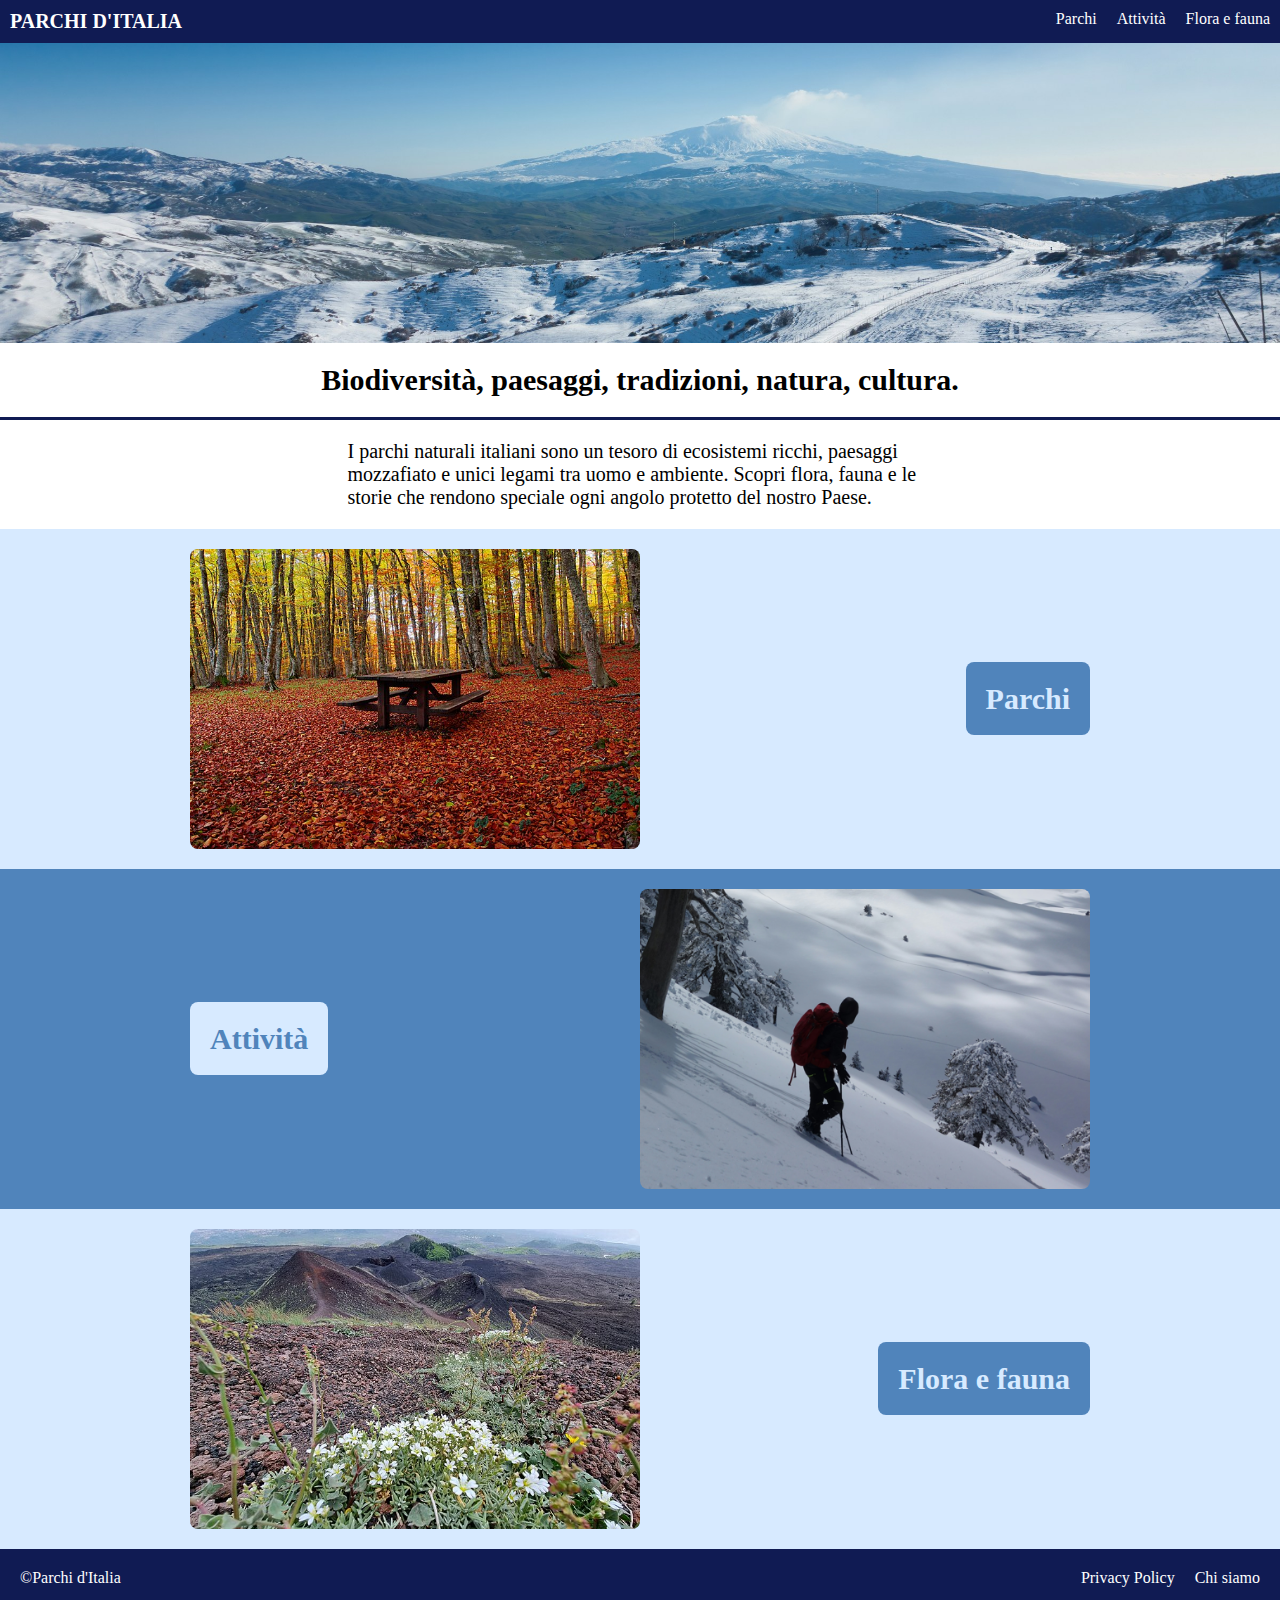
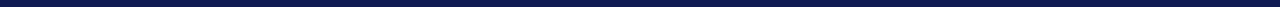
<file: index.html>
<!DOCTYPE html>
<html lang="en">
<head>
    <meta charset="UTF-8">
    <meta name="viewport" content="width=device-width, initial-scale=1.0">
    <title>Homepage</title>
    <link rel="stylesheet" href="css/style.css">
</head>
<body>
    <header>
        <p> <a href="index.html">Parchi d'Italia</a></p>
    <nav>
        <ul>
            <li><a href="parchi.html">Parchi</a></li>
            <li><a href="attività.html">Attività</a></li>
            <li><a href="fauna.html">Flora e fauna</a></li>
        </ul>
    </nav>
    </header>
    <main>

        <section class="descrizione">
            <img src="img/header.jpg" alt="">
            <div class="testodescrizione">
                <h1>Biodiversità, paesaggi, tradizioni, natura, cultura.</h1>
</section>
                <div class="bordodescrizione"></div>

                <section class="descrizione">
                <div class="testodescrizione">
                <p>I parchi naturali italiani sono un tesoro di ecosistemi ricchi, paesaggi mozzafiato e unici legami tra uomo e ambiente. Scopri flora, fauna e le storie che rendono speciale ogni angolo protetto del nostro Paese.</p>
                </div>
            </div>
        </section>

        <section class="scelte">
            <div class="scelteblu">

                 <div class="imgblu">
                    <img src="img/parchi.jpg" alt="">
                </div>
                <div class="tasti">
                <h2><a href="parchi.html">Parchi</a></h2>

               
            </div>
        </div>
    </section>
                <section class="scelte2">
            <div class="scelteblu blureverse">

                <div class="imgblu">
                    <img src="img/attività.png" alt="">
                </div>
                <div class="tasti2">
                    <h2><a href="attività.html">Attività</a></h2>
                </div>
                

            </div>
       </section>

       <section class="scelte">
        <div class="scelteblu">

        <div class="imgblu">
                <img src="img/flora.jpg" alt="">
            </div>

            <div class="tasti">
            <h2><a href="fauna.html">Flora e fauna</a></h2>

            
        </div>
    </div>
</section>

    </main>

    <footer>
        <ul>
            <li>©Parchi d'Italia</li>
        </ul>
        <nav>
        <ul>
            <li>Privacy Policy</li>
            <li>Chi siamo</li>
        </ul>
        </nav>
    </footer>
    
</body>
</html>
</file>
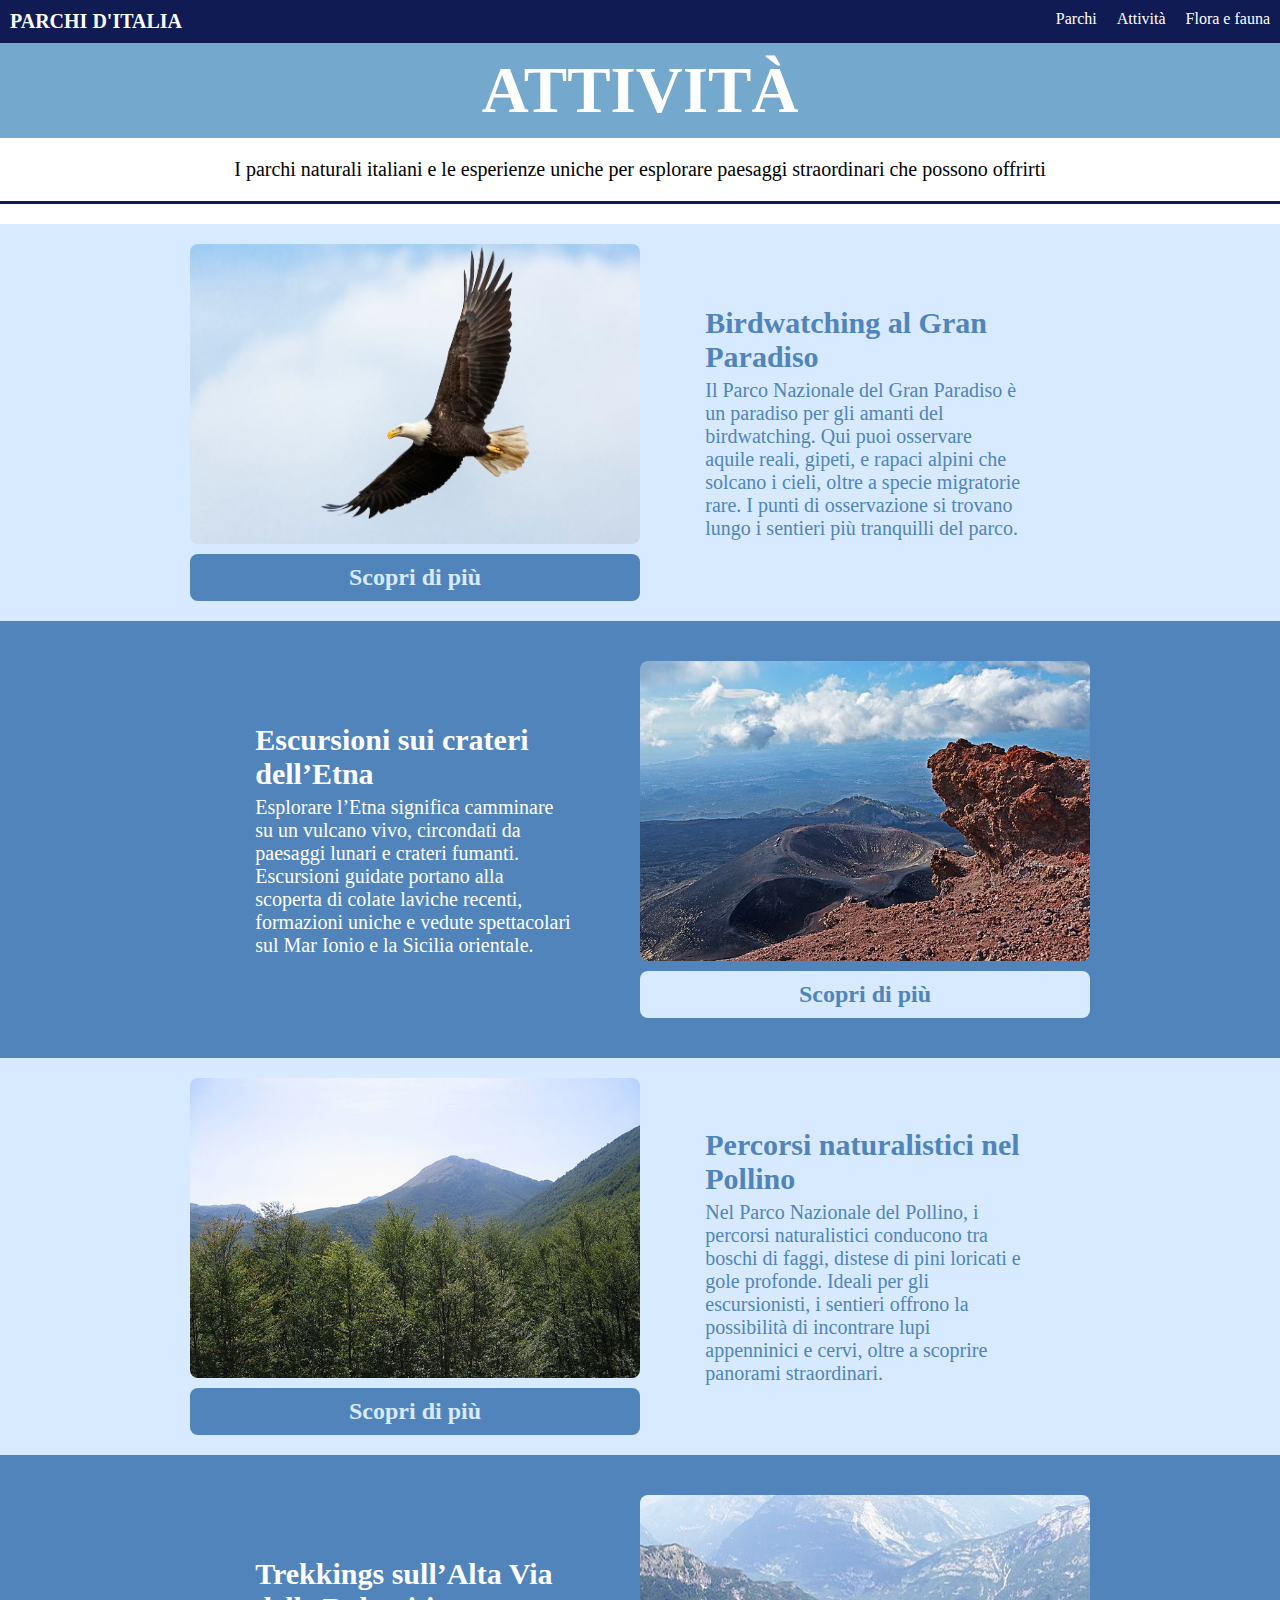
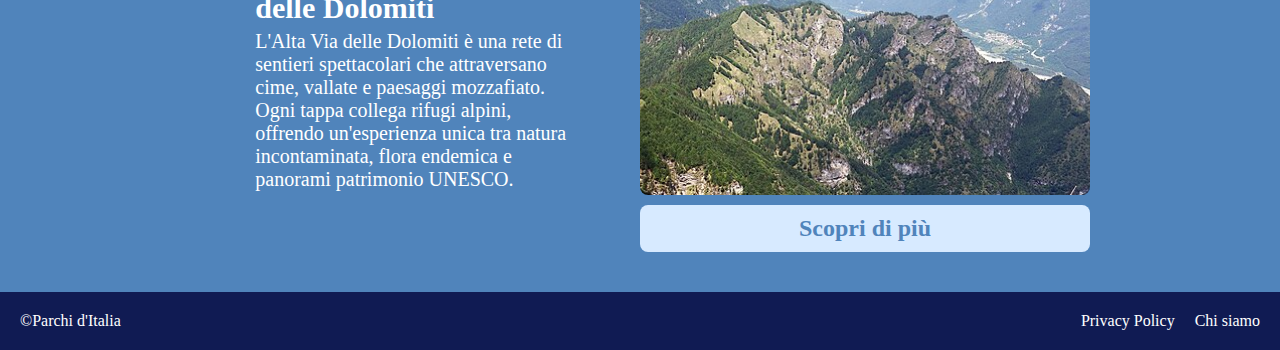
<file: attività.html>
<!DOCTYPE html>
<html lang="en">
<head>
    <meta charset="UTF-8">
    <meta name="viewport" content="width=device-width, initial-scale=1.0">
    <title>attività</title>
    <link rel="stylesheet" href="css/style.css">

</head>
<body>
    <header>
        <p> <a href="index.html">Parchi d'Italia</a></p>
    <nav>
        <ul>
            <li><a href="parchi.html">Parchi</a></li>
            <li><a href="attività.html">Attività</a></li>
            <li><a href="fauna.html">Flora e fauna</a></li>
        </ul>
    </nav>
    </header>
    <main>

        <section class="titoloattività">
            <h1>Attività</h1>
        </section>

        <section class="scrittaattività">
            <p>I parchi naturali italiani e le esperienze uniche per esplorare paesaggi straordinari che possono offrirti</p>

        </section>
        <div class="bordoattività"></div>


        <section class="scelteattività">
            <div class="sceltebluattività">
    <div class="tastiattività">
               
                <div class="imgblu">
                   <img src="img/attività paradiso.png" alt="">
               </div>
                   <h2><a href="paradiso.html">Scopri di più</a></h2>
           </div>
           <div class="introduzioneattività">
            <h3>Birdwatching al Gran Paradiso</h3>
            <p>Il Parco Nazionale del Gran Paradiso è un paradiso per gli amanti del birdwatching. Qui puoi osservare aquile reali, gipeti, e rapaci alpini che solcano i cieli, oltre a specie migratorie rare. I punti di osservazione si trovano lungo i sentieri più tranquilli del parco.</p>
           </div>
       </div>
        </section>

        <section class="scelteattività2">
            <div class="sceltebluattività attivitàreverse">

                 <div class="attivitàblu">
                    
                
                <div class="imgblu">
                    <img src="img/attività etna.jpg" alt="">
                </div>  
            <div class="tastiattività2"><h2> <a href="etna.html">Scopri di più</a></h2></div>

            </div> 
            <div class="introduzioneattività2">
                <h3>Escursioni sui crateri dell’Etna</h3>
                <p>Esplorare l’Etna significa camminare su un vulcano vivo, circondati da paesaggi lunari e crateri fumanti. Escursioni guidate portano alla scoperta di colate laviche recenti, formazioni uniche e vedute spettacolari sul Mar Ionio e la Sicilia orientale.</p>
               </div>
        </section>

        <section class="scelteattività">
            <div class="sceltebluattività">
    <div class="tastiattività">
               
                <div class="imgblu">
                   <img src="img/attività pollino.jpg" alt="">
               </div>
                   <h2><a href="pollino.html">Scopri di più</a></h2>
           </div>
           <div class="introduzioneattività">
            <h3>Percorsi naturalistici nel Pollino</h3>
            <p>Nel Parco Nazionale del Pollino, i percorsi naturalistici conducono tra boschi di faggi, distese di pini loricati e gole profonde. Ideali per gli escursionisti, i sentieri offrono la possibilità di incontrare lupi appenninici e cervi, oltre a scoprire panorami straordinari.</p>
           </div>
       </div>
        </section>

        <section class="scelteattività2">
            <div class="sceltebluattività attivitàreverse">

                 <div class="attivitàblu">
                    
                
                <div class="imgblu">
                    <img src="img/attività dolomiti.jpg" alt="">
                </div>  
            <div class="tastiattività2"><h2> <a href="dolomiti.html">Scopri di più</a></h2></div>

            </div> 
            <div class="introduzioneattività2">
                <h3>Trekkings sull’Alta Via delle Dolomiti</h3>
                <p>L'Alta Via delle Dolomiti è una rete di sentieri spettacolari che attraversano cime, vallate e paesaggi mozzafiato. Ogni tappa collega rifugi alpini, offrendo un'esperienza unica tra natura incontaminata, flora endemica e panorami patrimonio UNESCO.</p>
               </div>
        </section>

    </main>
    <footer>
        <ul>
            <li>©Parchi d'Italia</li>
        </ul>
        <nav>
        <ul>
            <li>Privacy Policy</li>
            <li>Chi siamo</li>
        </ul>
        </nav>
    </footer>
</body>
</html>
</file>
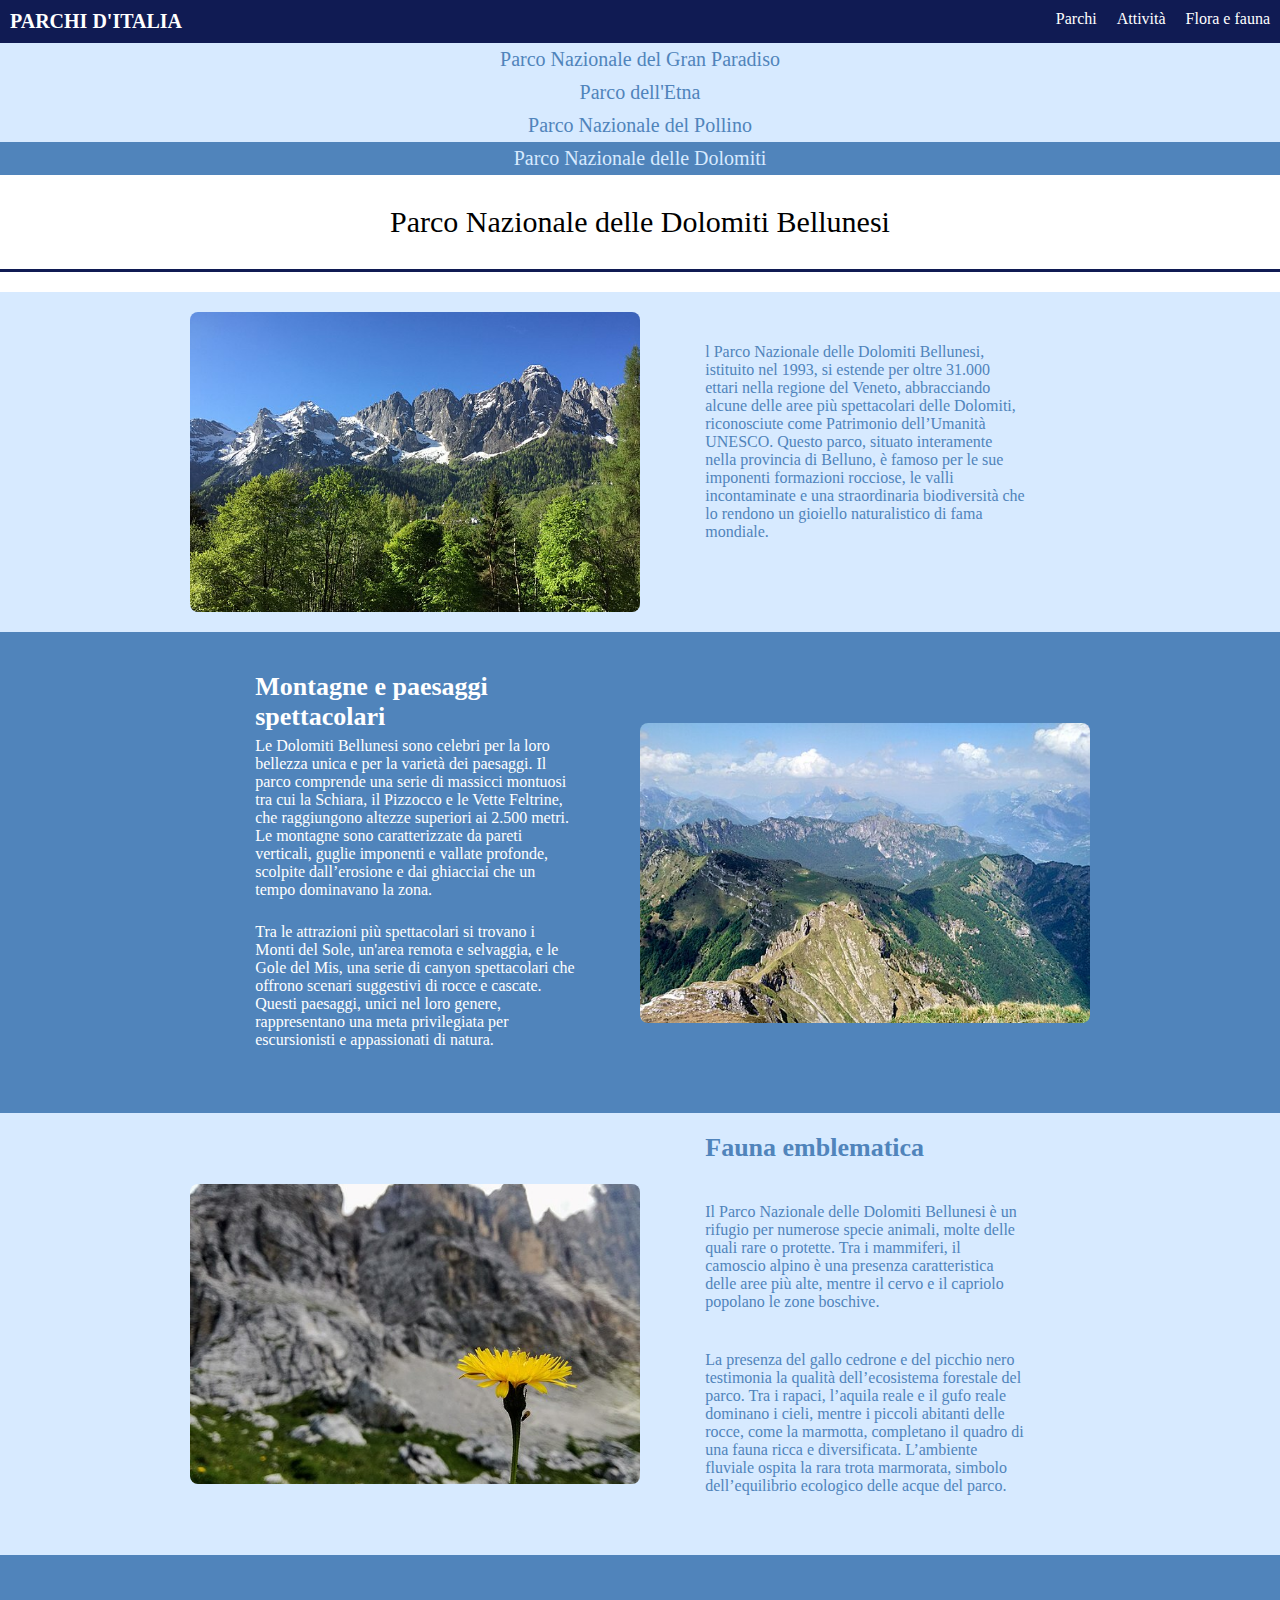
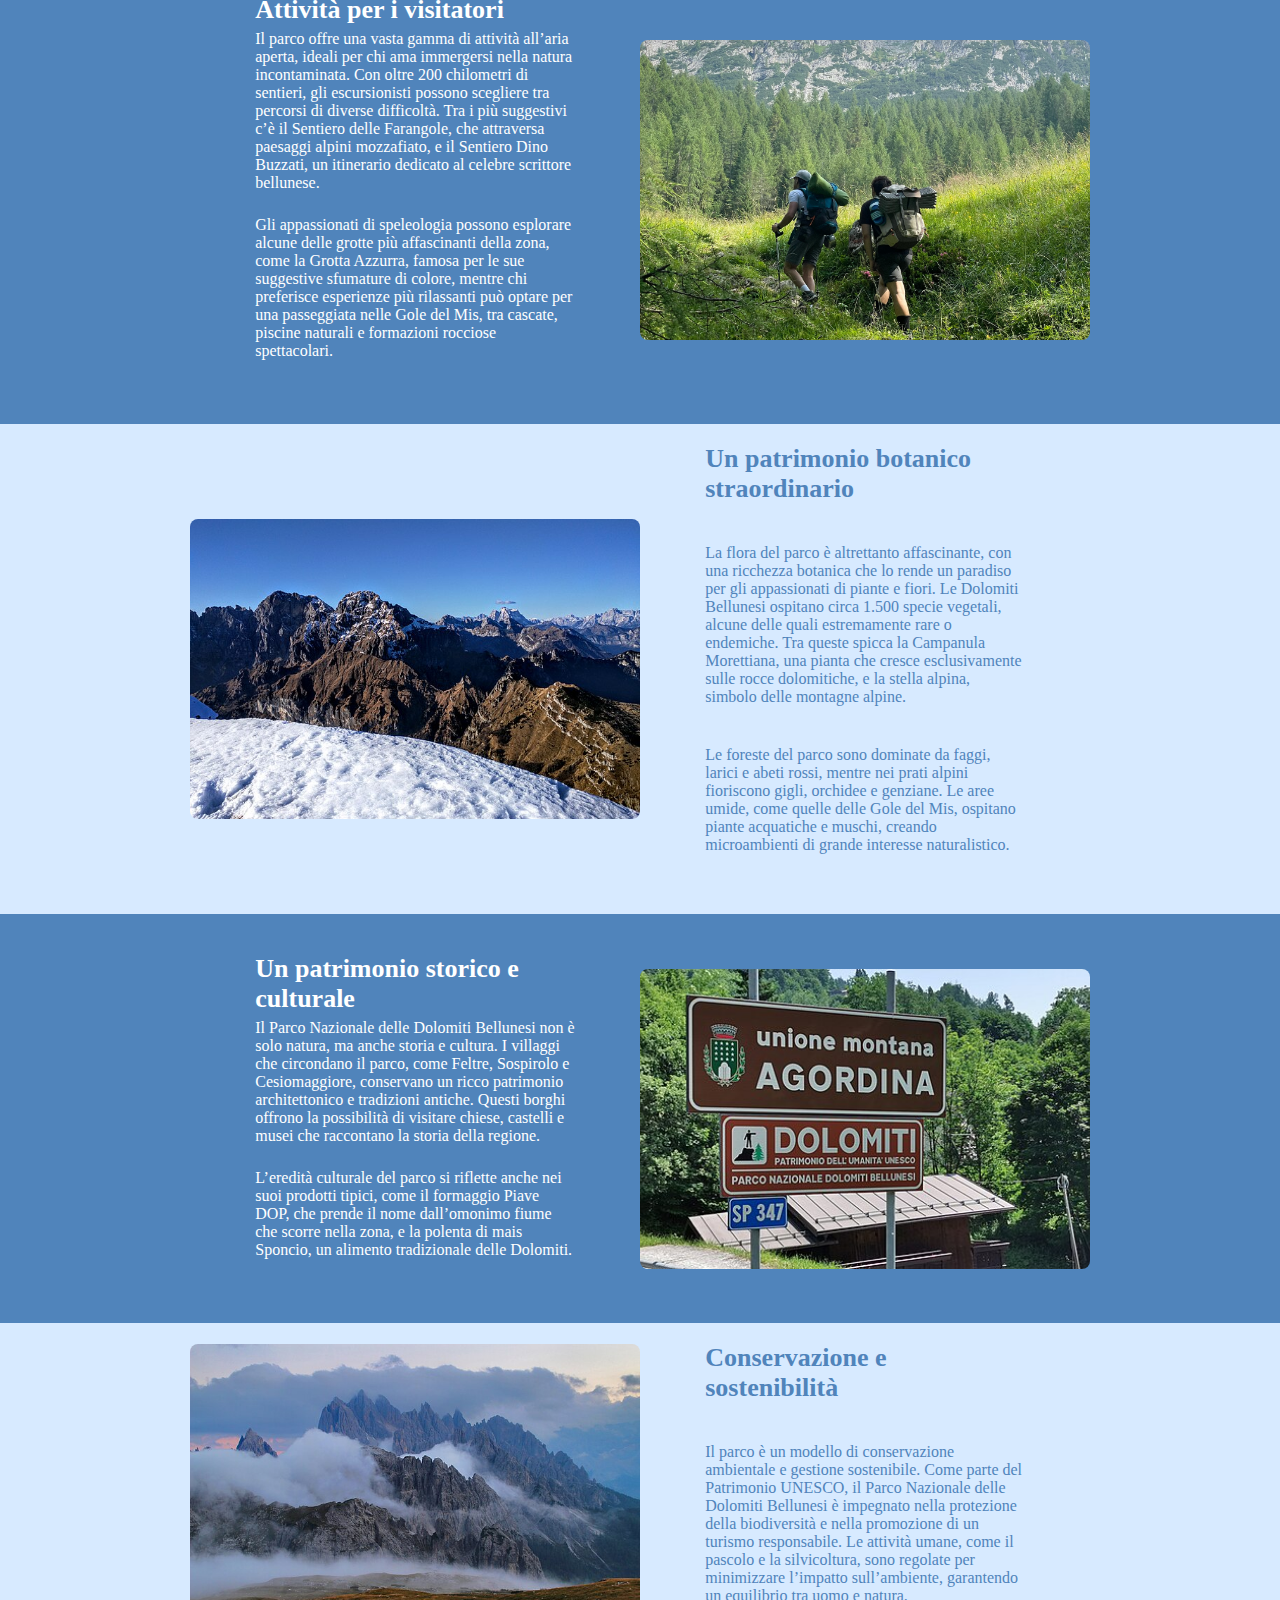
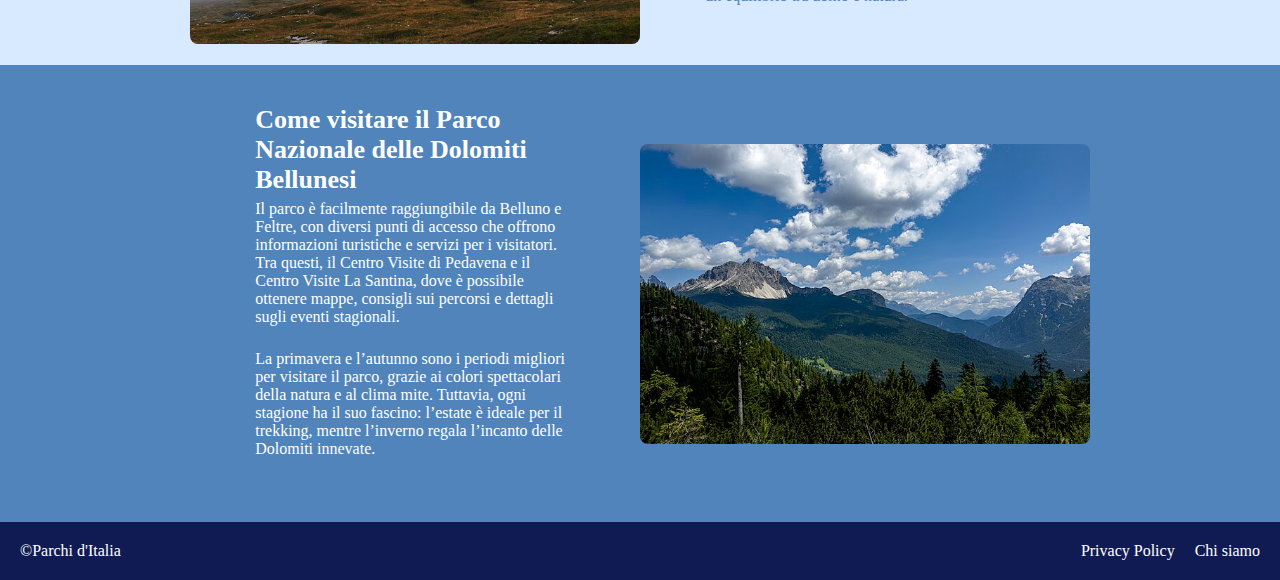
<file: dolomiti.html>
<!DOCTYPE html>
<html lang="en">
<head>
    <meta charset="UTF-8">
    <meta name="viewport" content="width=device-width, initial-scale=1.0">
    <title>dolomiti</title>
    <link rel="stylesheet" href="css/style.css">
</head>
<body>
    <header>
        <p> <a href="index.html">Parchi d'Italia</a></p>
    <nav>
        <ul>
            <li><a href="parchi.html">Parchi</a></li>
            <li><a href="attività.html">Attività</a></li>
            <li><a href="fauna.html">Flora e fauna</a></li>
        </ul>
    </nav>
    </header>
    <main>
        <section class="barraparadiso">
            <div class="navigazioneparadiso">
                <a href="paradiso.html">Parco Nazionale del Gran Paradiso</a>
                <a href="etna.html">Parco dell'Etna</a>
                <a href="pollino.html">Parco Nazionale del Pollino</a>
                <a href="dolomiti.html" class="paginacorrente">Parco Nazionale delle Dolomiti</a>
            </div>
        </section>

        <section class="titolodolomiti">
            <h1>Parco Nazionale delle Dolomiti Bellunesi</h1>
        </section>

        <div class="bordoattività"></div>

        <section class="sceltedolomiti">
            <div class="sceltebludolomiti">
    <div class="tastidolomiti">
               
                <div class="imgblu">
                   <img src="img/dolomiti1.jpg" alt="">
               </div>
        
           </div>
           <div class="introduzionedolomiti">
            <p>l Parco Nazionale delle Dolomiti Bellunesi, istituito nel 1993, si estende per oltre 31.000 ettari nella regione del Veneto, abbracciando alcune delle aree più spettacolari delle Dolomiti, riconosciute come Patrimonio dell’Umanità UNESCO. Questo parco, situato interamente nella provincia di Belluno, è famoso per le sue imponenti formazioni rocciose, le valli incontaminate e una straordinaria biodiversità che lo rendono un gioiello naturalistico di fama mondiale.</p>
           </div>
       </div>
        </section>

        <section class="sceltedolomiti2">
            <div class="sceltebludolomiti dolomitireverse">

                 <div class="dolomitiblu">
                    
                
                <div class="imgblu">
                    <img src="img/dolomiti2.jpg" alt="">
                </div>  

            </div> 
            <div class="introduzionedolomiti2">
                <h3>Montagne e paesaggi spettacolari</h3>
                <p>Le Dolomiti Bellunesi sono celebri per la loro bellezza unica e per la varietà dei paesaggi. Il parco comprende una serie di massicci montuosi tra cui la Schiara, il Pizzocco e le Vette Feltrine, che raggiungono altezze superiori ai 2.500 metri. Le montagne sono caratterizzate da pareti verticali, guglie imponenti e vallate profonde, scolpite dall’erosione e dai ghiacciai che un tempo dominavano la zona.</p>
                <p>Tra le attrazioni più spettacolari si trovano i Monti del Sole, un'area remota e selvaggia, e le Gole del Mis, una serie di canyon spettacolari che offrono scenari suggestivi di rocce e cascate. Questi paesaggi, unici nel loro genere, rappresentano una meta privilegiata per escursionisti e appassionati di natura.</p>

               </div>
        </section>

        <section class="sceltedolomiti">
            <div class="sceltebludolomiti">
    <div class="tastidolomiti">
               
                <div class="imgblu">
                   <img src="img/dolomiti3.jpg" alt="">
               </div>
                
           </div>
           <div class="introduzionedolomiti">
            <h3>Fauna emblematica</h3>
            <p>Il Parco Nazionale delle Dolomiti Bellunesi è un rifugio per numerose specie animali, molte delle quali rare o protette. Tra i mammiferi, il camoscio alpino è una presenza caratteristica delle aree più alte, mentre il cervo e il capriolo popolano le zone boschive.</p>
            <p>La presenza del gallo cedrone e del picchio nero testimonia la qualità dell’ecosistema forestale del parco. Tra i rapaci, l’aquila reale e il gufo reale dominano i cieli, mentre i piccoli abitanti delle rocce, come la marmotta, completano il quadro di una fauna ricca e diversificata. L’ambiente fluviale ospita la rara trota marmorata, simbolo dell’equilibrio ecologico delle acque del parco.</p>
           </div>
       </div>
        </section>

        <section class="sceltedolomiti2">
            <div class="sceltebludolomiti dolomitireverse">

                 <div class="dolomitiblu">
                    
                
                <div class="imgblu">
                    <img src="img/dolomiti4.jpg" alt="">
                </div>  

            </div> 
            <div class="introduzionedolomiti2">
                <h3>Attività per i visitatori</h3>
                <p>Il parco offre una vasta gamma di attività all’aria aperta, ideali per chi ama immergersi nella natura incontaminata. Con oltre 200 chilometri di sentieri, gli escursionisti possono scegliere tra percorsi di diverse difficoltà. Tra i più suggestivi c’è il Sentiero delle Farangole, che attraversa paesaggi alpini mozzafiato, e il Sentiero Dino Buzzati, un itinerario dedicato al celebre scrittore bellunese.</p>
                <p>Gli appassionati di speleologia possono esplorare alcune delle grotte più affascinanti della zona, come la Grotta Azzurra, famosa per le sue suggestive sfumature di colore, mentre chi preferisce esperienze più rilassanti può optare per una passeggiata nelle Gole del Mis, tra cascate, piscine naturali e formazioni rocciose spettacolari.</p>
               </div>
        </section>

        <section class="sceltedolomiti">
            <div class="sceltebludolomiti">
    <div class="tastidolomiti">
               
                <div class="imgblu">
                   <img src="img/dolomiti5.jpg" alt="">
               </div>
        
           </div>
           <div class="introduzionedolomiti">
            <h3>Un patrimonio botanico straordinario</h3>
            <p>La flora del parco è altrettanto affascinante, con una ricchezza botanica che lo rende un paradiso per gli appassionati di piante e fiori. Le Dolomiti Bellunesi ospitano circa 1.500 specie vegetali, alcune delle quali estremamente rare o endemiche. Tra queste spicca la Campanula Morettiana, una pianta che cresce esclusivamente sulle rocce dolomitiche, e la stella alpina, simbolo delle montagne alpine.</p>
            <p>Le foreste del parco sono dominate da faggi, larici e abeti rossi, mentre nei prati alpini fioriscono gigli, orchidee e genziane. Le aree umide, come quelle delle Gole del Mis, ospitano piante acquatiche e muschi, creando microambienti di grande interesse naturalistico.</p>
           </div>
       </div>
        </section>

        <section class="sceltedolomiti2">
            <div class="sceltebludolomiti dolomitireverse">

                 <div class="dolomitiblu">
                    
                
                <div class="imgblu">
                    <img src="img/dolomiti6.jpg" alt="">
                </div>  

            </div> 
            <div class="introduzionedolomiti2">
                <h3>Un patrimonio storico e culturale</h3>
                <p>Il Parco Nazionale delle Dolomiti Bellunesi non è solo natura, ma anche storia e cultura. I villaggi che circondano il parco, come Feltre, Sospirolo e Cesiomaggiore, conservano un ricco patrimonio architettonico e tradizioni antiche. Questi borghi offrono la possibilità di visitare chiese, castelli e musei che raccontano la storia della regione.</p>
                <p>L’eredità culturale del parco si riflette anche nei suoi prodotti tipici, come il formaggio Piave DOP, che prende il nome dall’omonimo fiume che scorre nella zona, e la polenta di mais Sponcio, un alimento tradizionale delle Dolomiti.</p>

               </div>
        </section>

        <section class="sceltedolomiti">
            <div class="sceltebludolomiti">
    <div class="tastidolomiti">
               
                <div class="imgblu">
                   <img src="img/dolomiti7.jpg" alt="">
               </div>
                
           </div>
           <div class="introduzionedolomiti">
            <h3>Conservazione e sostenibilità</h3>
            <p>Il parco è un modello di conservazione ambientale e gestione sostenibile. Come parte del Patrimonio UNESCO, il Parco Nazionale delle Dolomiti Bellunesi è impegnato nella protezione della biodiversità e nella promozione di un turismo responsabile. Le attività umane, come il pascolo e la silvicoltura, sono regolate per minimizzare l’impatto sull’ambiente, garantendo un equilibrio tra uomo e natura.</p>
           </div>
       </div>
        </section>

        <section class="sceltedolomiti2">
            <div class="sceltebludolomiti dolomitireverse">

                 <div class="dolomitiblu">
                    
                
                <div class="imgblu">
                    <img src="img/dolomiti8.jpg" alt="">
                </div>  

            </div> 
            <div class="introduzionedolomiti2">
                <h3>Come visitare il Parco Nazionale delle Dolomiti Bellunesi</h3>
                <p>Il parco è facilmente raggiungibile da Belluno e Feltre, con diversi punti di accesso che offrono informazioni turistiche e servizi per i visitatori. Tra questi, il Centro Visite di Pedavena e il Centro Visite La Santina, dove è possibile ottenere mappe, consigli sui percorsi e dettagli sugli eventi stagionali.</p>
                <p>La primavera e l’autunno sono i periodi migliori per visitare il parco, grazie ai colori spettacolari della natura e al clima mite. Tuttavia, ogni stagione ha il suo fascino: l’estate è ideale per il trekking, mentre l’inverno regala l’incanto delle Dolomiti innevate.</p>
               </div>
        </section>
    </main>
    <footer>
        <ul>
            <li>©Parchi d'Italia</li>
        </ul>
        <nav>
        <ul>
            <li>Privacy Policy</li>
            <li>Chi siamo</li>
        </ul>
        </nav>
    </footer>
</body>
</html>
</file>
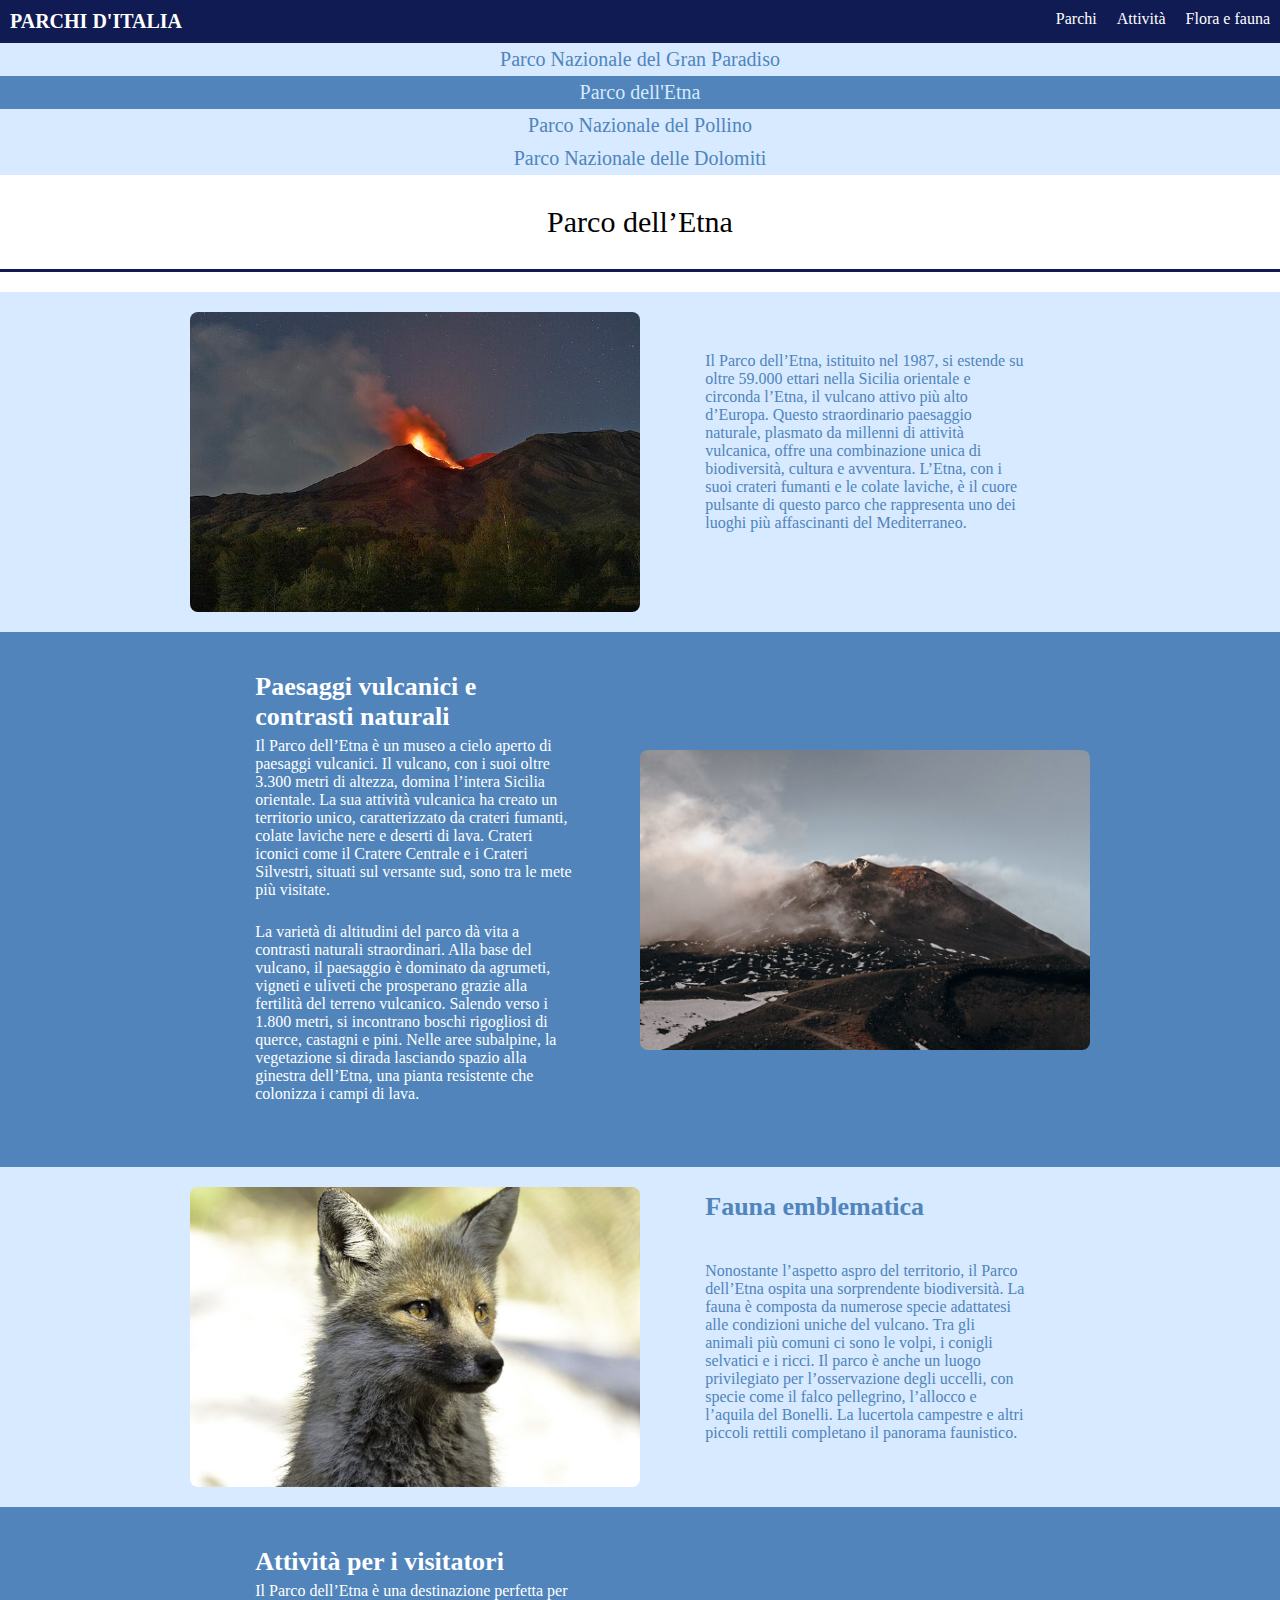
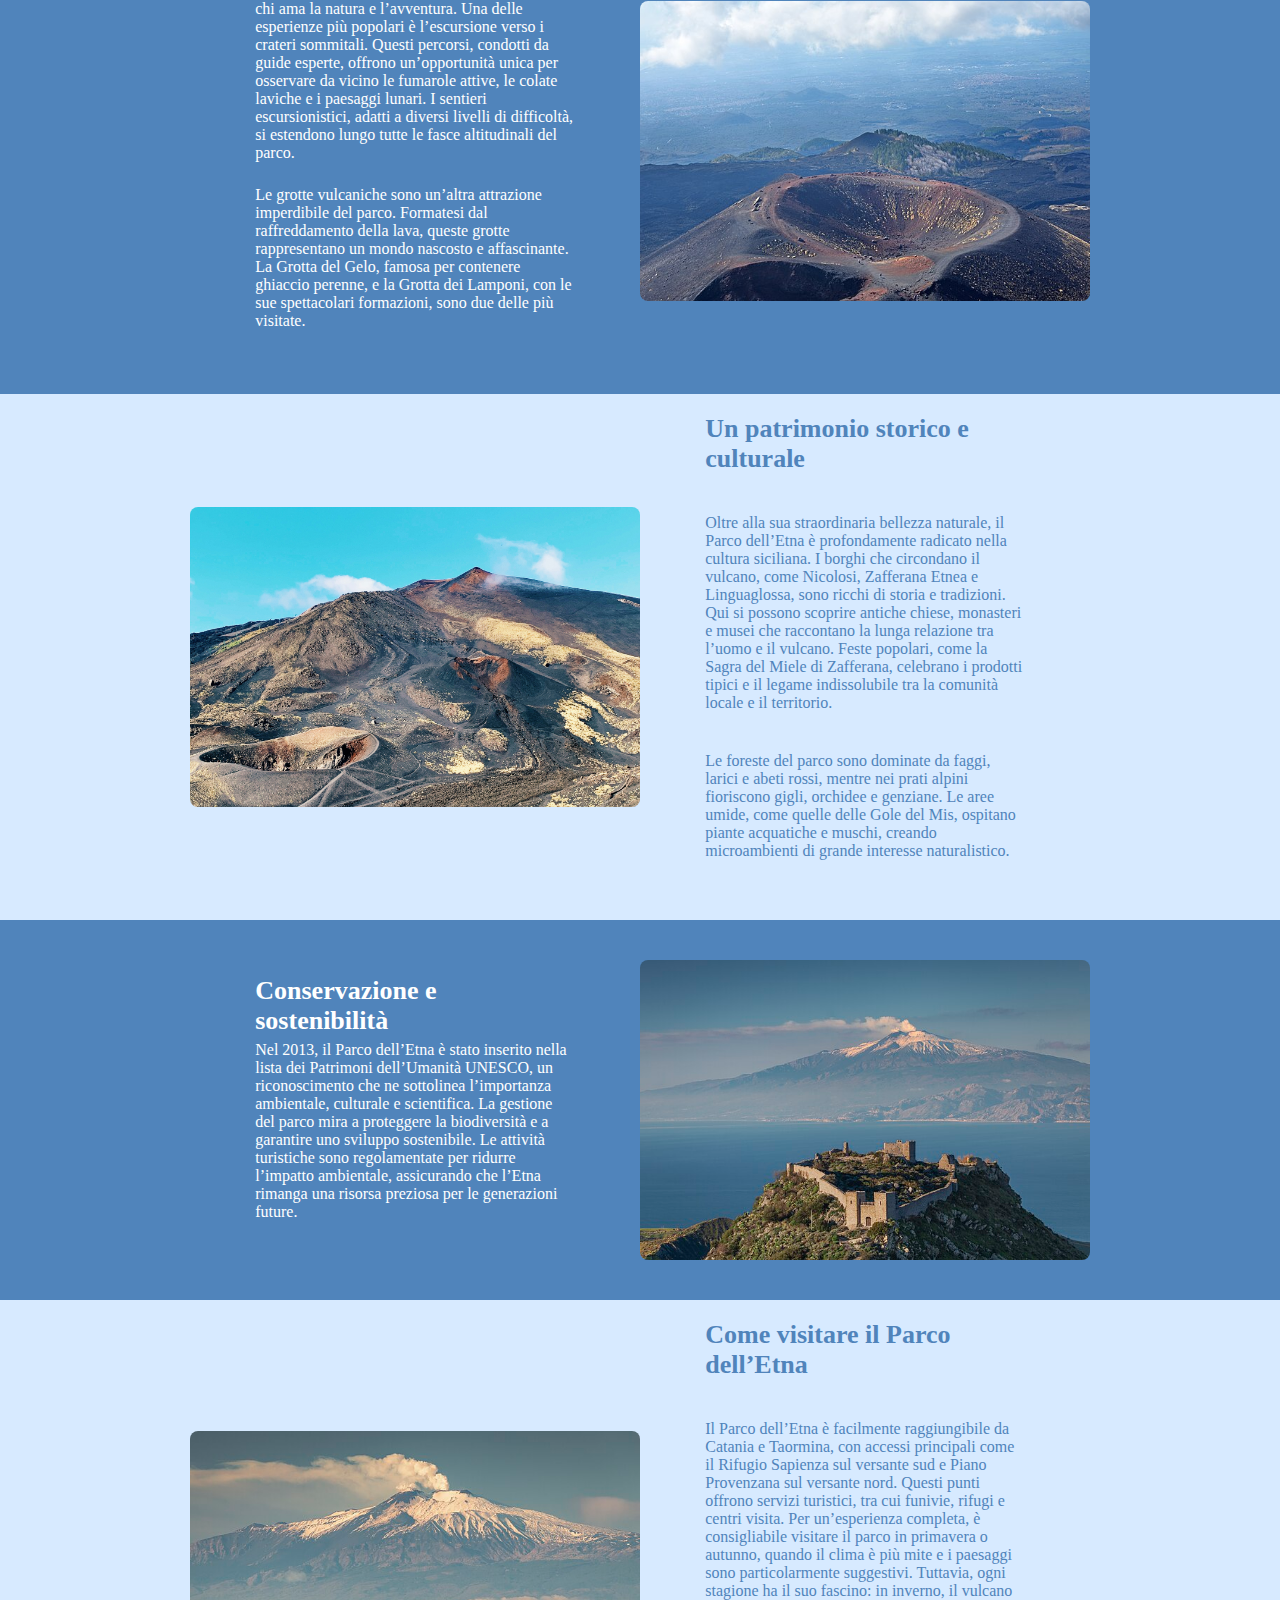
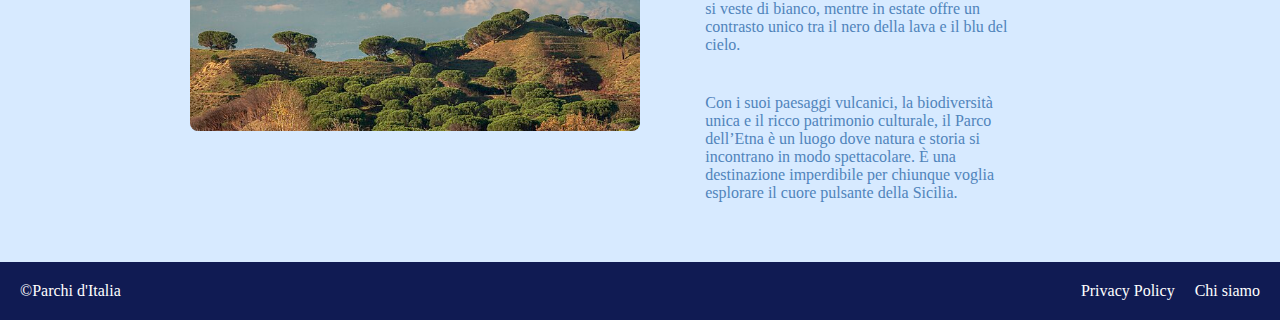
<file: etna.html>
<!DOCTYPE html>
<html lang="en">
<head>
    <meta charset="UTF-8">
    <meta name="viewport" content="width=device-width, initial-scale=1.0">
    <title>etna</title>
    <link rel="stylesheet" href="css/style.css">
</head>
<body>
    <header>
        <p> <a href="index.html">Parchi d'Italia</a></p>
    <nav>
        <ul>
            <li><a href="parchi.html">Parchi</a></li>
            <li><a href="attività.html">Attività</a></li>
            <li><a href="fauna.html">Flora e fauna</a></li>
        </ul>
    </nav>
    </header>
    <main>
        <section class="barraparadiso">
            <div class="navigazioneparadiso">
                <a href="paradiso.html">Parco Nazionale del Gran Paradiso</a>
                <a href="etna.html"class="paginacorrente">Parco dell'Etna</a>
                <a href="pollino.html">Parco Nazionale del Pollino</a>
                <a href="dolomiti.html">Parco Nazionale delle Dolomiti</a>
            </div>
        </section>

        <section class="titoloetna">
            <h1>Parco dell’Etna</h1>
        </section>

        <div class="bordoattività"></div>

        <section class="scelteetna">
            <div class="sceltebluetna">
    <div class="tastietna">
               
                <div class="imgblu">
                   <img src="img/etna1.jpg" alt="">
               </div>
        
           </div>
           <div class="introduzioneetna">
            <p>Il Parco dell’Etna, istituito nel 1987, si estende su oltre 59.000 ettari nella Sicilia orientale e circonda l’Etna, il vulcano attivo più alto d’Europa. Questo straordinario paesaggio naturale, plasmato da millenni di attività vulcanica, offre una combinazione unica di biodiversità, cultura e avventura. L’Etna, con i suoi crateri fumanti e le colate laviche, è il cuore pulsante di questo parco che rappresenta uno dei luoghi più affascinanti del Mediterraneo.</p>
           </div>
       </div>
        </section>

        <section class="scelteetna2">
            <div class="sceltebluetna etnareverse">

                 <div class="etnablu">
                    
                
                <div class="imgblu">
                    <img src="img/etna2.png" alt="">
                </div>  

            </div> 
            <div class="introduzioneetna2">
                <h3>Paesaggi vulcanici e contrasti naturali</h3>
                <p>Il Parco dell’Etna è un museo a cielo aperto di paesaggi vulcanici. Il vulcano, con i suoi oltre 3.300 metri di altezza, domina l’intera Sicilia orientale. La sua attività vulcanica ha creato un territorio unico, caratterizzato da crateri fumanti, colate laviche nere e deserti di lava. Crateri iconici come il Cratere Centrale e i Crateri Silvestri, situati sul versante sud, sono tra le mete più visitate.</p>
                <p>La varietà di altitudini del parco dà vita a contrasti naturali straordinari. Alla base del vulcano, il paesaggio è dominato da agrumeti, vigneti e uliveti che prosperano grazie alla fertilità del terreno vulcanico. Salendo verso i 1.800 metri, si incontrano boschi rigogliosi di querce, castagni e pini. Nelle aree subalpine, la vegetazione si dirada lasciando spazio alla ginestra dell’Etna, una pianta resistente che colonizza i campi di lava.</p>

               </div>
        </section>

        <section class="scelteetna">
            <div class="sceltebluetna">
    <div class="tastietna">
               
                <div class="imgblu">
                   <img src="img/etna3.jpg" alt="">
               </div>
                
           </div>
           <div class="introduzioneetna">
            <h3>Fauna emblematica</h3>
            <p>Nonostante l’aspetto aspro del territorio, il Parco dell’Etna ospita una sorprendente biodiversità. La fauna è composta da numerose specie adattatesi alle condizioni uniche del vulcano. Tra gli animali più comuni ci sono le volpi, i conigli selvatici e i ricci. Il parco è anche un luogo privilegiato per l’osservazione degli uccelli, con specie come il falco pellegrino, l’allocco e l’aquila del Bonelli. La lucertola campestre e altri piccoli rettili completano il panorama faunistico.</p>
           </div>
       </div>
        </section>

        <section class="scelteetna2">
            <div class="sceltebluetna etnareverse">

                 <div class="etnablu">
                    
                
                <div class="imgblu">
                    <img src="img/etna4.jpg" alt="">
                </div>  

            </div> 
            <div class="introduzioneetna2">
                <h3>Attività per i visitatori</h3>
                <p>Il Parco dell’Etna è una destinazione perfetta per chi ama la natura e l’avventura. Una delle esperienze più popolari è l’escursione verso i crateri sommitali. Questi percorsi, condotti da guide esperte, offrono un’opportunità unica per osservare da vicino le fumarole attive, le colate laviche e i paesaggi lunari. I sentieri escursionistici, adatti a diversi livelli di difficoltà, si estendono lungo tutte le fasce altitudinali del parco.</p>
                <p>Le grotte vulcaniche sono un’altra attrazione imperdibile del parco. Formatesi dal raffreddamento della lava, queste grotte rappresentano un mondo nascosto e affascinante. La Grotta del Gelo, famosa per contenere ghiaccio perenne, e la Grotta dei Lamponi, con le sue spettacolari formazioni, sono due delle più visitate.</p>
               </div>
        </section>

        <section class="scelteetna">
            <div class="sceltebluetna">
    <div class="tastietna">
               
                <div class="imgblu">
                   <img src="img/etna5.jpg" alt="">
               </div>
        
           </div>
           <div class="introduzioneetna">
            <h3>Un patrimonio storico e culturale</h3>
            <p>Oltre alla sua straordinaria bellezza naturale, il Parco dell’Etna è profondamente radicato nella cultura siciliana. I borghi che circondano il vulcano, come Nicolosi, Zafferana Etnea e Linguaglossa, sono ricchi di storia e tradizioni. Qui si possono scoprire antiche chiese, monasteri e musei che raccontano la lunga relazione tra l’uomo e il vulcano. Feste popolari, come la Sagra del Miele di Zafferana, celebrano i prodotti tipici e il legame indissolubile tra la comunità locale e il territorio.</p>
            <p>Le foreste del parco sono dominate da faggi, larici e abeti rossi, mentre nei prati alpini fioriscono gigli, orchidee e genziane. Le aree umide, come quelle delle Gole del Mis, ospitano piante acquatiche e muschi, creando microambienti di grande interesse naturalistico.</p>
           </div>
       </div>
        </section>

        <section class="scelteetna2">
            <div class="sceltebluetna etnareverse">

                 <div class="etnablu">
                    
                
                <div class="imgblu">
                    <img src="img/etna6.jpg" alt="">
                </div>  

            </div> 
            <div class="introduzioneetna2">
                <h3>Conservazione e sostenibilità</h3>
                <p>Nel 2013, il Parco dell’Etna è stato inserito nella lista dei Patrimoni dell’Umanità UNESCO, un riconoscimento che ne sottolinea l’importanza ambientale, culturale e scientifica. La gestione del parco mira a proteggere la biodiversità e a garantire uno sviluppo sostenibile. Le attività turistiche sono regolamentate per ridurre l’impatto ambientale, assicurando che l’Etna rimanga una risorsa preziosa per le generazioni future.</p>

               </div>
        </section>

        <section class="scelteetna">
            <div class="sceltebluetna">
    <div class="tastietna">
               
                <div class="imgblu">
                   <img src="img/etna7.jpg" alt="">
               </div>
                
           </div>
           <div class="introduzioneetna">
            <h3>Come visitare il Parco dell’Etna</h3>
            <p>Il Parco dell’Etna è facilmente raggiungibile da Catania e Taormina, con accessi principali come il Rifugio Sapienza sul versante sud e Piano Provenzana sul versante nord. Questi punti offrono servizi turistici, tra cui funivie, rifugi e centri visita. Per un’esperienza completa, è consigliabile visitare il parco in primavera o autunno, quando il clima è più mite e i paesaggi sono particolarmente suggestivi. Tuttavia, ogni stagione ha il suo fascino: in inverno, il vulcano si veste di bianco, mentre in estate offre un contrasto unico tra il nero della lava e il blu del cielo.</p>
            <p>Con i suoi paesaggi vulcanici, la biodiversità unica e il ricco patrimonio culturale, il Parco dell’Etna è un luogo dove natura e storia si incontrano in modo spettacolare. È una destinazione imperdibile per chiunque voglia esplorare il cuore pulsante della Sicilia.</p>
           </div>
       </div>
        </section>

    </main>
    <footer>
        <ul>
            <li>©Parchi d'Italia</li>
        </ul>
        <nav>
        <ul>
            <li>Privacy Policy</li>
            <li>Chi siamo</li>
        </ul>
        </nav>
    </footer>
</body>
</html>
</file>
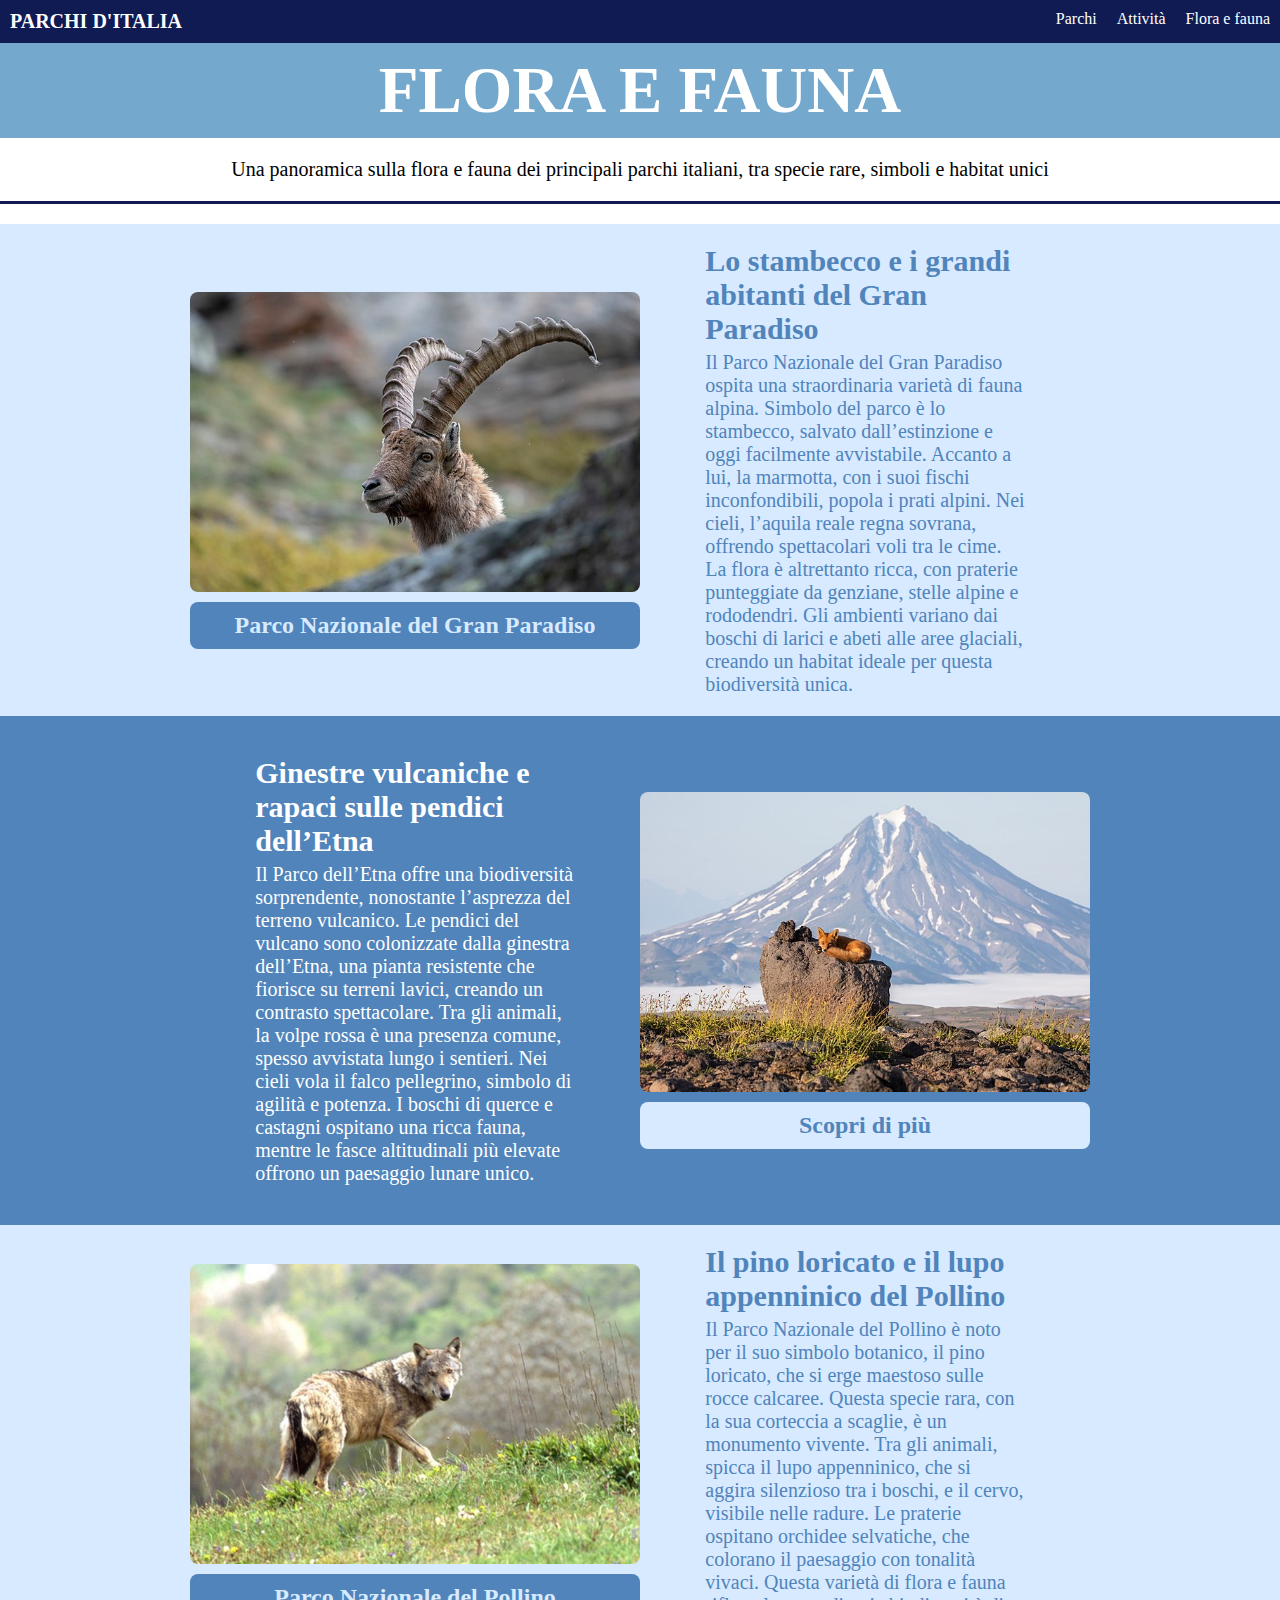
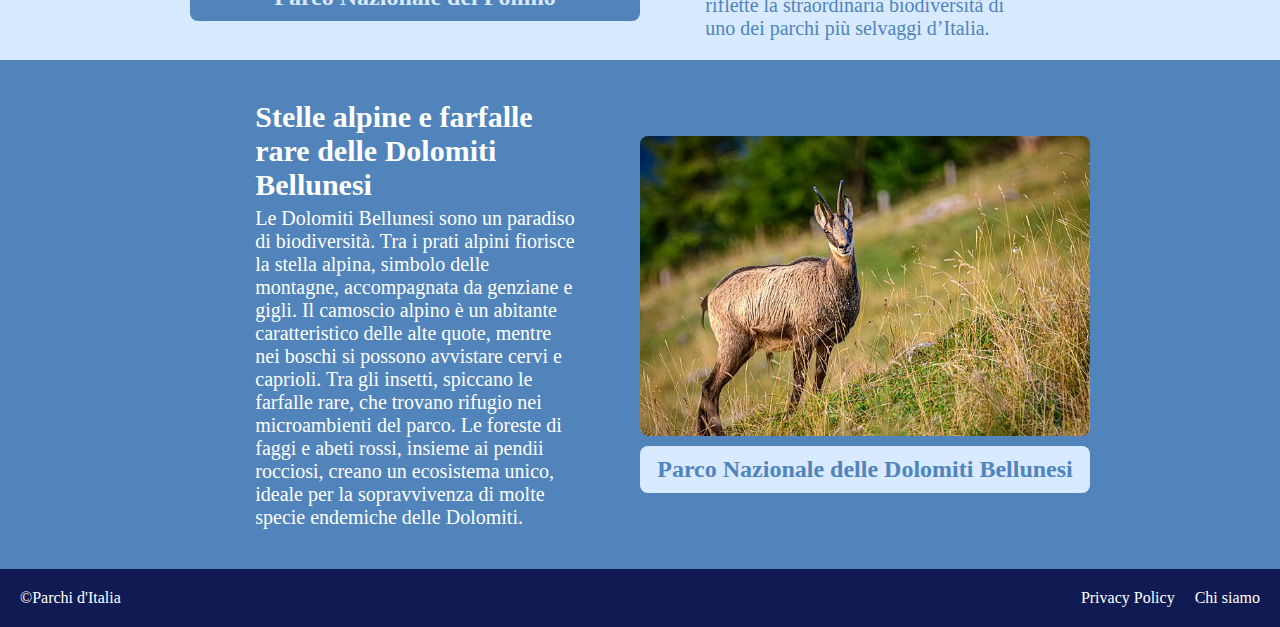
<file: fauna.html>
<!DOCTYPE html>
<html lang="en">
<head>
    <meta charset="UTF-8">
    <meta name="viewport" content="width=device-width, initial-scale=1.0">
    <title>fauna e flora</title>
    <link rel="stylesheet" href="css/style.css">
</head>
<body>
    <header>
        <p> <a href="index.html">Parchi d'Italia</a></p>
    <nav>
        <ul>
            <li><a href="parchi.html">Parchi</a></li>
            <li><a href="attività.html">Attività</a></li>
            <li><a href="fauna.html">Flora e fauna</a></li>
        </ul>
    </nav>
    </header>
    <main>


        <section class="titolofauna">
            <h1>Flora e Fauna</h1>
        </section>

        <section class="scrittafauna">
            <p>Una panoramica sulla flora e fauna dei principali parchi italiani, tra specie rare, simboli e habitat unici</p>

        </section>
        <div class="bordoattività"></div>


        <section class="sceltefauna">
            <div class="scelteblufauna">
    <div class="tastifauna">
               
                <div class="imgblu">
                   <img src="img/fauna gran para.jpg" alt="">
               </div>
                   <h2><a href="paradiso.html">Parco Nazionale del Gran Paradiso</a></h2>
           </div>
           <div class="introduzionefauna">
            <h3>Lo stambecco e i grandi abitanti del Gran Paradiso</h3>
            <p>Il Parco Nazionale del Gran Paradiso ospita una straordinaria varietà di fauna alpina. Simbolo del parco è lo stambecco, salvato dall’estinzione e oggi facilmente avvistabile. Accanto a lui, la marmotta, con i suoi fischi inconfondibili, popola i prati alpini. Nei cieli, l’aquila reale regna sovrana, offrendo spettacolari voli tra le cime. La flora è altrettanto ricca, con praterie punteggiate da genziane, stelle alpine e rododendri. Gli ambienti variano dai boschi di larici e abeti alle aree glaciali, creando un habitat ideale per questa biodiversità unica.</p>
           </div>
       </div>
        </section>

        <section class="sceltefauna2">
            <div class="scelteblufauna faunareverse">

                 <div class="faunablu">
                    
                
                <div class="imgblu">
                    <img src="img/fauna etna.jpg" alt="">
                </div>  
            <div class="tastifauna2"><h2> <a href="etna.html">Scopri di più</a></h2></div>

            </div> 
            <div class="introduzionefauna2">
                <h3>Ginestre vulcaniche e rapaci sulle pendici dell’Etna</h3>
                <p>Il Parco dell’Etna offre una biodiversità sorprendente, nonostante l’asprezza del terreno vulcanico. Le pendici del vulcano sono colonizzate dalla ginestra dell’Etna, una pianta resistente che fiorisce su terreni lavici, creando un contrasto spettacolare. Tra gli animali, la volpe rossa è una presenza comune, spesso avvistata lungo i sentieri. Nei cieli vola il falco pellegrino, simbolo di agilità e potenza. I boschi di querce e castagni ospitano una ricca fauna, mentre le fasce altitudinali più elevate offrono un paesaggio lunare unico.</p>
               </div>
        </section>

        <section class="sceltefauna">
            <div class="scelteblufauna">
    <div class="tastifauna">
               
                <div class="imgblu">
                   <img src="img/fauna pollino.jpg" alt="">
               </div>
                   <h2><a href="pollino.html">Parco Nazionale del Pollino</a></h2>
           </div>
           <div class="introduzionefauna">
            <h3>Il pino loricato e il lupo appenninico del Pollino</h3>
            <p>Il Parco Nazionale del Pollino è noto per il suo simbolo botanico, il pino loricato, che si erge maestoso sulle rocce calcaree. Questa specie rara, con la sua corteccia a scaglie, è un monumento vivente. Tra gli animali, spicca il lupo appenninico, che si aggira silenzioso tra i boschi, e il cervo, visibile nelle radure. Le praterie ospitano orchidee selvatiche, che colorano il paesaggio con tonalità vivaci. Questa varietà di flora e fauna riflette la straordinaria biodiversità di uno dei parchi più selvaggi d’Italia.</p>
           </div>
       </div>
        </section>

        <section class="sceltefauna2">
            <div class="scelteblufauna faunareverse">

                 <div class="faunablu">
                    
                
                <div class="imgblu">
                    <img src="img/fauna dolomiti.jpg" alt="">
                </div>  
            <div class="tastifauna2"><h2> <a href="dolomiti.html">Parco Nazionale delle Dolomiti Bellunesi</a></h2></div>

            </div> 
            <div class="introduzionefauna2">
                <h3>Stelle alpine e farfalle rare delle Dolomiti Bellunesi</h3>
                <p>Le Dolomiti Bellunesi sono un paradiso di biodiversità. Tra i prati alpini fiorisce la stella alpina, simbolo delle montagne, accompagnata da genziane e gigli. Il camoscio alpino è un abitante caratteristico delle alte quote, mentre nei boschi si possono avvistare cervi e caprioli. Tra gli insetti, spiccano le farfalle rare, che trovano rifugio nei microambienti del parco. Le foreste di faggi e abeti rossi, insieme ai pendii rocciosi, creano un ecosistema unico, ideale per la sopravvivenza di molte specie endemiche delle Dolomiti.</p>
               </div>
        </section>

    </main>
    <footer>
        <ul>
            <li>©Parchi d'Italia</li>
        </ul>
        <nav>
        <ul>
            <li>Privacy Policy</li>
            <li>Chi siamo</li>
        </ul>
        </nav>
    </footer>
</body>
</html>
</file>
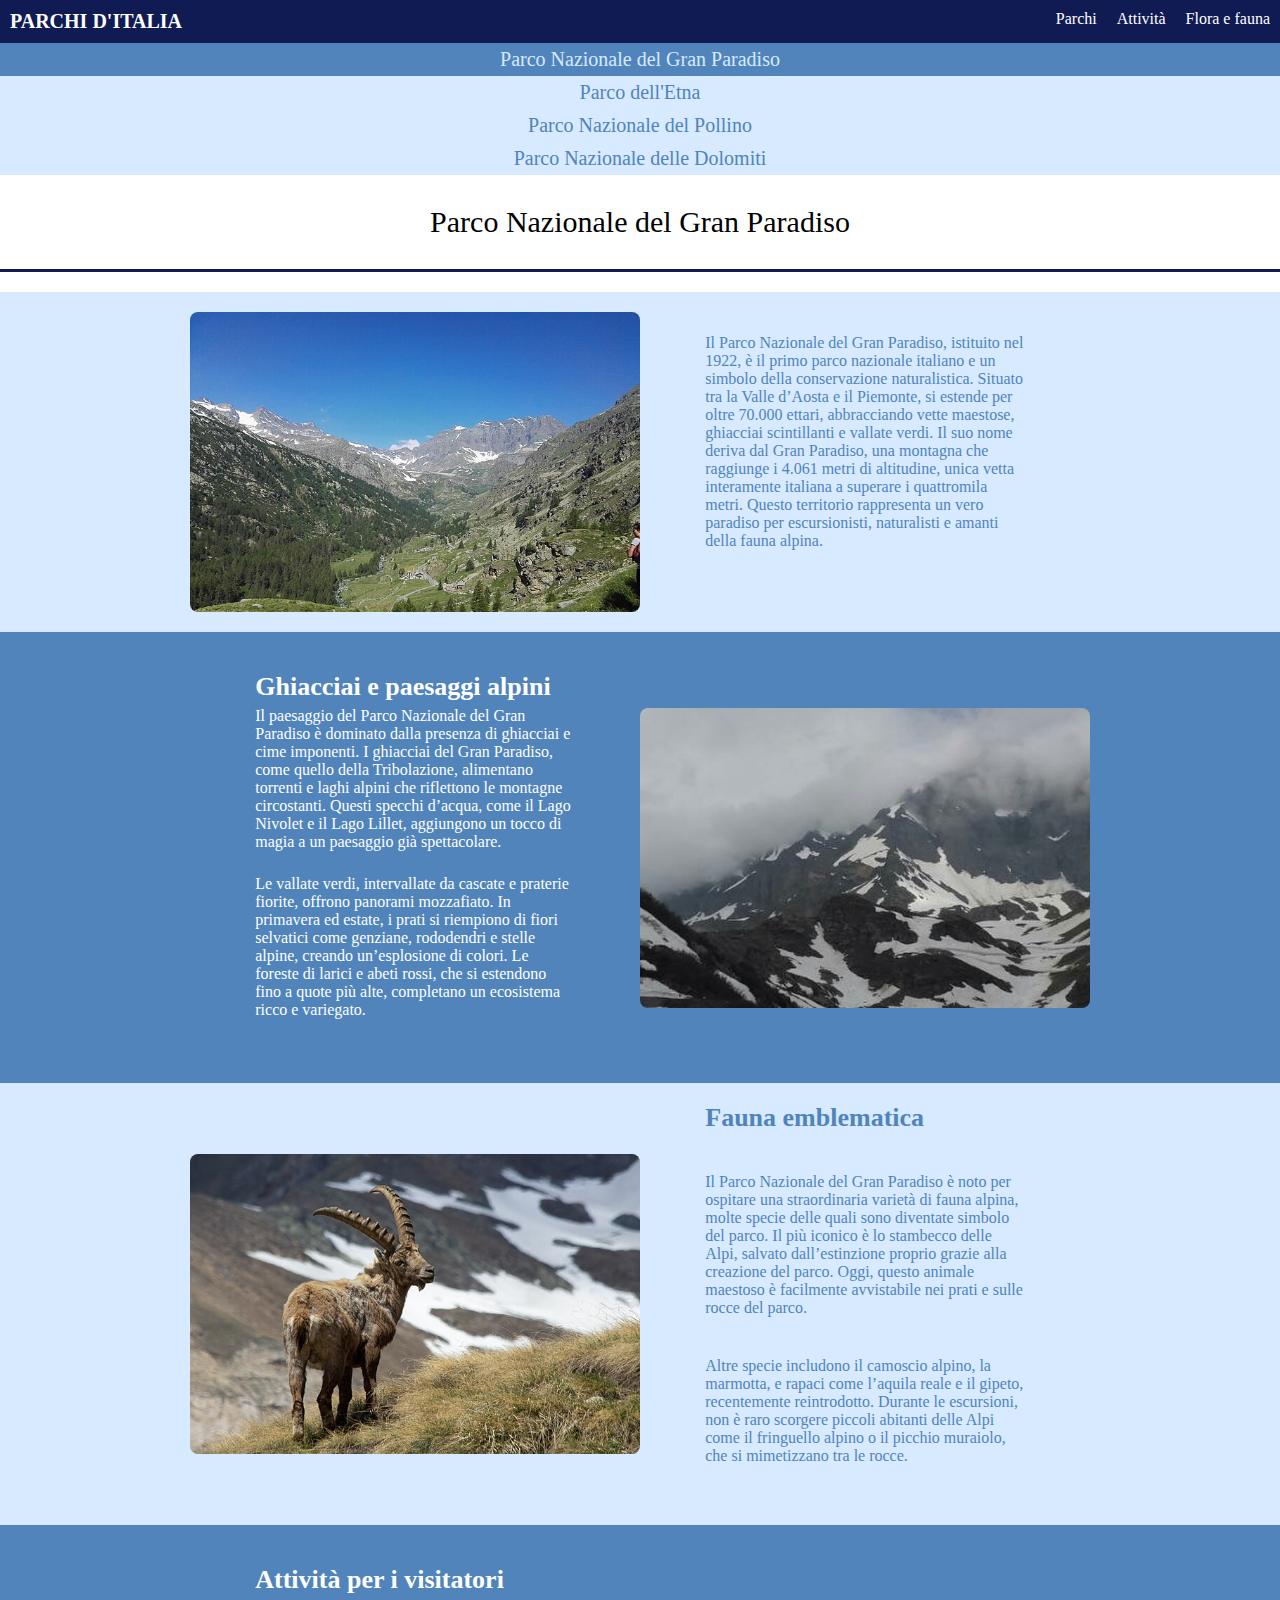
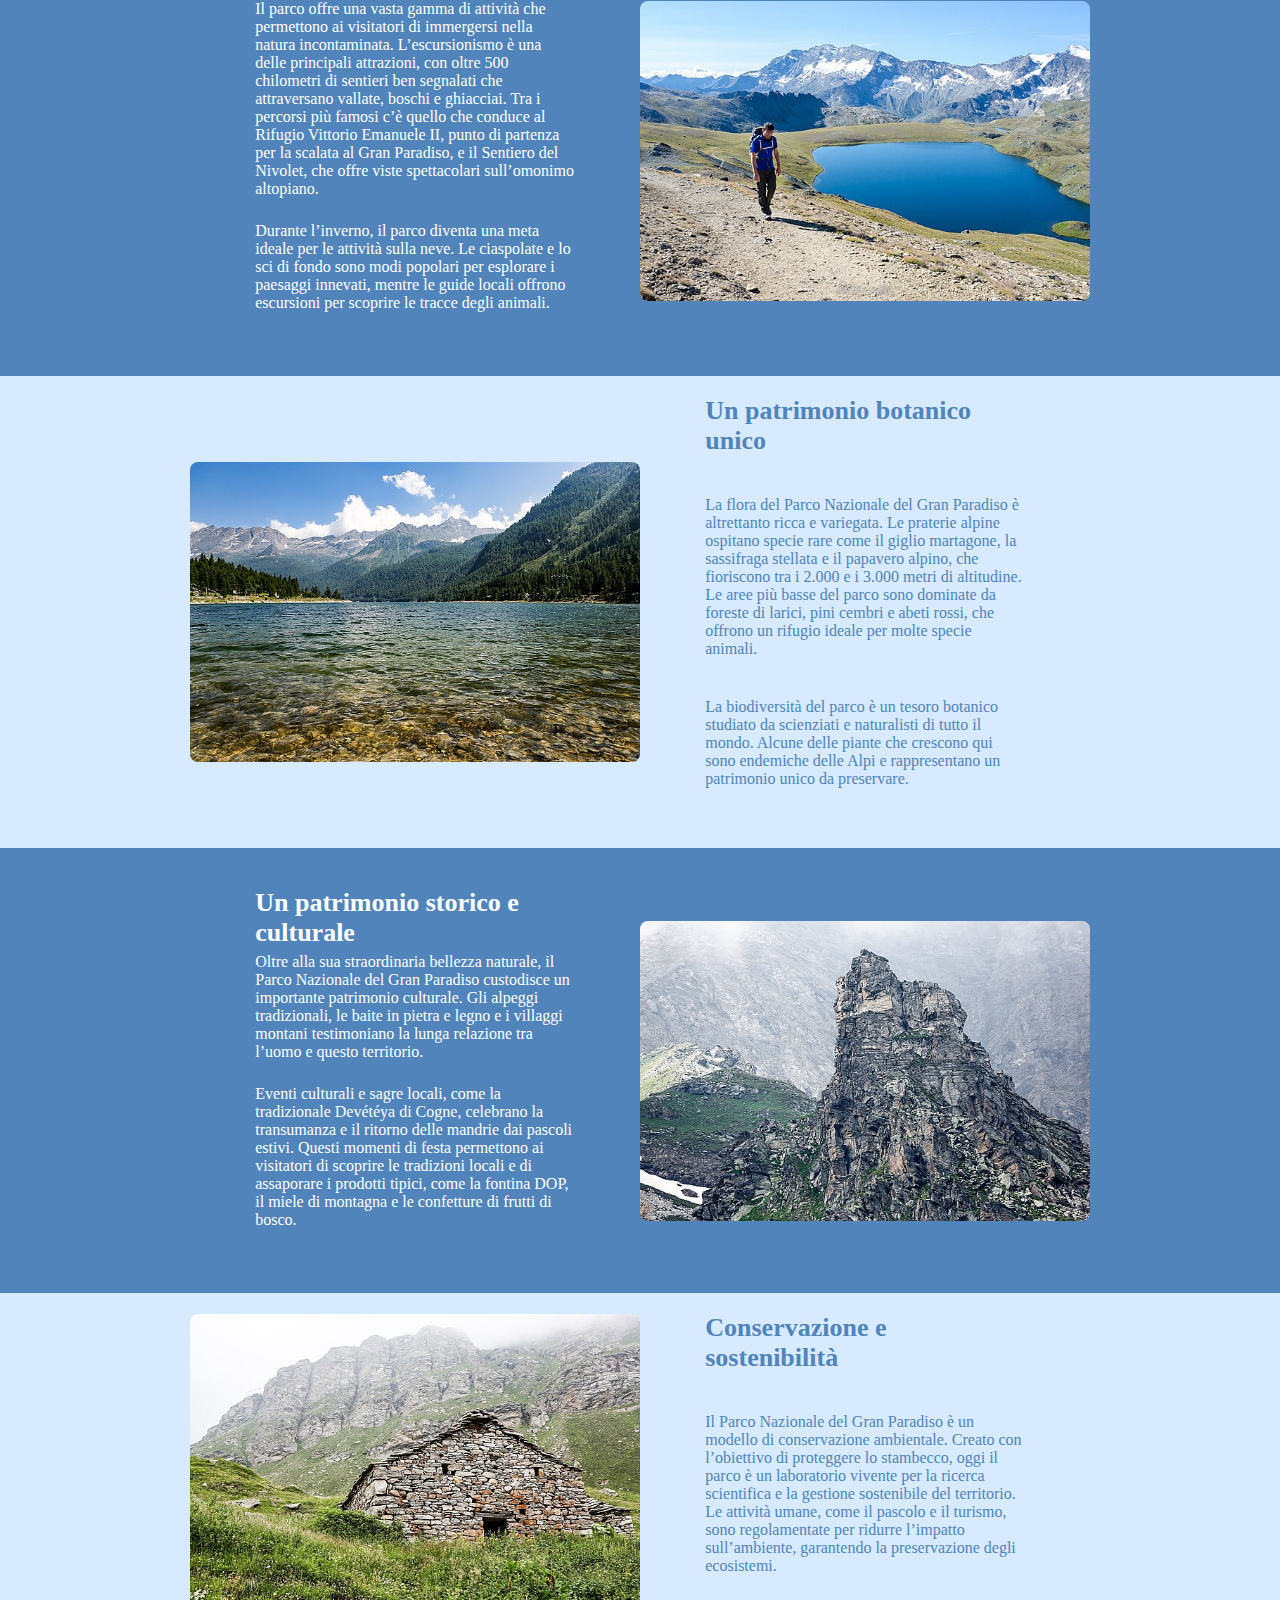
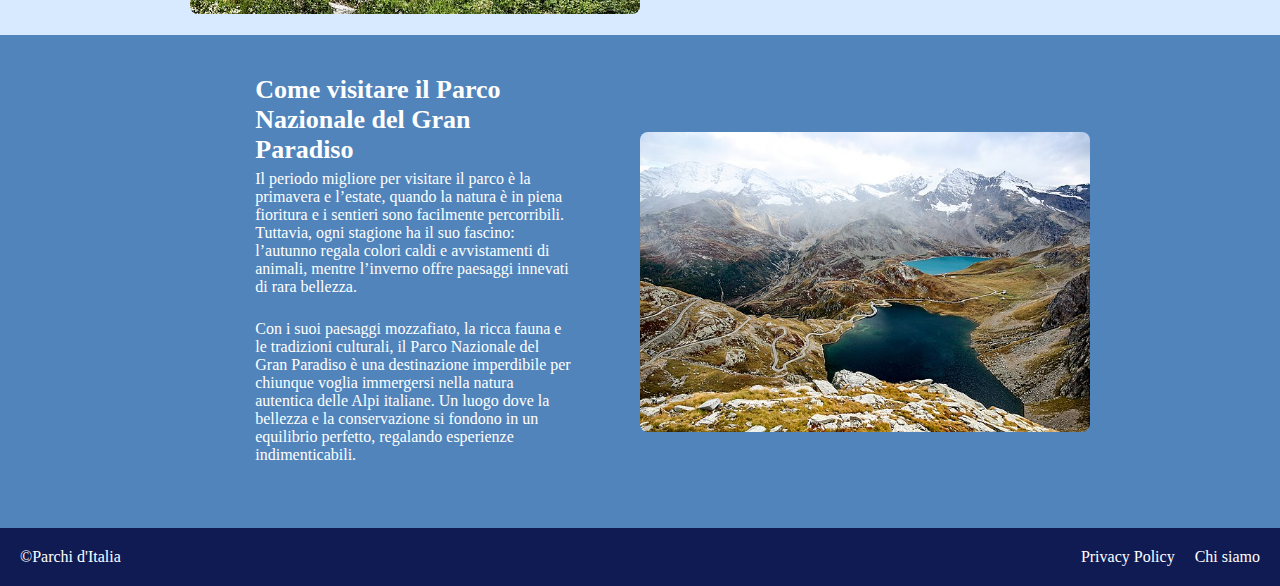
<file: paradiso.html>
<!DOCTYPE html>
<html lang="en">
<head>
    <meta charset="UTF-8">
    <meta name="viewport" content="width=device-width, initial-scale=1.0">
    <title>paradiso</title>
    <link rel="stylesheet" href="css/style.css">
</head>
<body>
    <header>
        <p> <a href="index.html">Parchi d'Italia</a></p>
    <nav>
        <ul>
            <li><a href="parchi.html">Parchi</a></li>
            <li><a href="attività.html">Attività</a></li>
            <li><a href="fauna.html">Flora e fauna</a></li>
        </ul>
    </nav>
    </header>
    <main>

        <section class="barraparadiso">
            <div class="navigazioneparadiso">
                <a href="paradiso.html" class="paginacorrente">Parco Nazionale del Gran Paradiso</a>
                <a href="etna.html">Parco dell'Etna</a>
                <a href="pollino.html">Parco Nazionale del Pollino</a>
                <a href="dolomiti.html">Parco Nazionale delle Dolomiti</a>
            </div>
        </section>

        <section class="titoloparadiso">
            <h1>Parco Nazionale del Gran Paradiso</h1>
        </section>

        <div class="bordoattività"></div>

        <section class="scelteparadiso">
            <div class="sceltebluparadiso">
    <div class="tastiparadiso">
               
                <div class="imgblu">
                   <img src="img/paradiso1.jpg" alt="">
               </div>
        
           </div>
           <div class="introduzioneparadiso">
            <p>Il Parco Nazionale del Gran Paradiso, istituito nel 1922, è il primo parco nazionale italiano e un simbolo della conservazione naturalistica. Situato tra la Valle d’Aosta e il Piemonte, si estende per oltre 70.000 ettari, abbracciando vette maestose, ghiacciai scintillanti e vallate verdi. Il suo nome deriva dal Gran Paradiso, una montagna che raggiunge i 4.061 metri di altitudine, unica vetta interamente italiana a superare i quattromila metri. Questo territorio rappresenta un vero paradiso per escursionisti, naturalisti e amanti della fauna alpina.</p>
           </div>
       </div>
        </section>

        <section class="scelteparadiso2">
            <div class="sceltebluparadiso paradisoreverse">

                 <div class="paradisoblu">
                    
                
                <div class="imgblu">
                    <img src="img/paradiso2.jpg" alt="">
                </div>  

            </div> 
            <div class="introduzioneparadiso2">
                <h3>Ghiacciai e paesaggi alpini</h3>
                <p>Il paesaggio del Parco Nazionale del Gran Paradiso è dominato dalla presenza di ghiacciai e cime imponenti. I ghiacciai del Gran Paradiso, come quello della Tribolazione, alimentano torrenti e laghi alpini che riflettono le montagne circostanti. Questi specchi d’acqua, come il Lago Nivolet e il Lago Lillet, aggiungono un tocco di magia a un paesaggio già spettacolare.</p>
                <p>Le vallate verdi, intervallate da cascate e praterie fiorite, offrono panorami mozzafiato. In primavera ed estate, i prati si riempiono di fiori selvatici come genziane, rododendri e stelle alpine, creando un’esplosione di colori. Le foreste di larici e abeti rossi, che si estendono fino a quote più alte, completano un ecosistema ricco e variegato.</p>

               </div>
        </section>

        <section class="scelteparadiso">
            <div class="sceltebluparadiso">
    <div class="tastiparadiso">
               
                <div class="imgblu">
                   <img src="img/paradiso3.jpg" alt="">
               </div>
                
           </div>
           <div class="introduzioneparadiso">
            <h3>Fauna emblematica</h3>
            <p>Il Parco Nazionale del Gran Paradiso è noto per ospitare una straordinaria varietà di fauna alpina, molte specie delle quali sono diventate simbolo del parco. Il più iconico è lo stambecco delle Alpi, salvato dall’estinzione proprio grazie alla creazione del parco. Oggi, questo animale maestoso è facilmente avvistabile nei prati e sulle rocce del parco.</p>
            <p>Altre specie includono il camoscio alpino, la marmotta, e rapaci come l’aquila reale e il gipeto, recentemente reintrodotto. Durante le escursioni, non è raro scorgere piccoli abitanti delle Alpi come il fringuello alpino o il picchio muraiolo, che si mimetizzano tra le rocce.</p>
           </div>
       </div>
        </section>

        <section class="scelteparadiso2">
            <div class="sceltebluparadiso paradisoreverse">

                 <div class="paradisoblu">
                    
                
                <div class="imgblu">
                    <img src="img/paradiso4.jpg" alt="">
                </div>  

            </div> 
            <div class="introduzioneparadiso2">
                <h3>Attività per i visitatori</h3>
                <p>Il parco offre una vasta gamma di attività che permettono ai visitatori di immergersi nella natura incontaminata. L’escursionismo è una delle principali attrazioni, con oltre 500 chilometri di sentieri ben segnalati che attraversano vallate, boschi e ghiacciai. Tra i percorsi più famosi c’è quello che conduce al Rifugio Vittorio Emanuele II, punto di partenza per la scalata al Gran Paradiso, e il Sentiero del Nivolet, che offre viste spettacolari sull’omonimo altopiano.</p>
                <p>Durante l’inverno, il parco diventa una meta ideale per le attività sulla neve. Le ciaspolate e lo sci di fondo sono modi popolari per esplorare i paesaggi innevati, mentre le guide locali offrono escursioni per scoprire le tracce degli animali.</p>
               </div>
        </section>

        <section class="scelteparadiso">
            <div class="sceltebluparadiso">
    <div class="tastiparadiso">
               
                <div class="imgblu">
                   <img src="img/paradiso5.jpg" alt="">
               </div>
        
           </div>
           <div class="introduzioneparadiso">
            <h3>Un patrimonio botanico unico</h3>
            <p>La flora del Parco Nazionale del Gran Paradiso è altrettanto ricca e variegata. Le praterie alpine ospitano specie rare come il giglio martagone, la sassifraga stellata e il papavero alpino, che fioriscono tra i 2.000 e i 3.000 metri di altitudine. Le aree più basse del parco sono dominate da foreste di larici, pini cembri e abeti rossi, che offrono un rifugio ideale per molte specie animali.</p>
            <p>La biodiversità del parco è un tesoro botanico studiato da scienziati e naturalisti di tutto il mondo. Alcune delle piante che crescono qui sono endemiche delle Alpi e rappresentano un patrimonio unico da preservare.</p>
           </div>
       </div>
        </section>

        <section class="scelteparadiso2">
            <div class="sceltebluparadiso paradisoreverse">

                 <div class="paradisoblu">
                    
                
                <div class="imgblu">
                    <img src="img/paradiso6.jpg" alt="">
                </div>  

            </div> 
            <div class="introduzioneparadiso2">
                <h3>Un patrimonio storico e culturale</h3>
                <p>Oltre alla sua straordinaria bellezza naturale, il Parco Nazionale del Gran Paradiso custodisce un importante patrimonio culturale. Gli alpeggi tradizionali, le baite in pietra e legno e i villaggi montani testimoniano la lunga relazione tra l’uomo e questo territorio.</p>
                <p>Eventi culturali e sagre locali, come la tradizionale Devétéya di Cogne, celebrano la transumanza e il ritorno delle mandrie dai pascoli estivi. Questi momenti di festa permettono ai visitatori di scoprire le tradizioni locali e di assaporare i prodotti tipici, come la fontina DOP, il miele di montagna e le confetture di frutti di bosco.</p>

               </div>
        </section>

        <section class="scelteparadiso">
            <div class="sceltebluparadiso">
    <div class="tastiparadiso">
               
                <div class="imgblu">
                   <img src="img/paradiso7.jpg" alt="">
               </div>
                
           </div>
           <div class="introduzioneparadiso">
            <h3>Conservazione e sostenibilità</h3>
            <p>Il Parco Nazionale del Gran Paradiso è un modello di conservazione ambientale. Creato con l’obiettivo di proteggere lo stambecco, oggi il parco è un laboratorio vivente per la ricerca scientifica e la gestione sostenibile del territorio. Le attività umane, come il pascolo e il turismo, sono regolamentate per ridurre l’impatto sull’ambiente, garantendo la preservazione degli ecosistemi.</p>
           </div>
       </div>
        </section>

        <section class="scelteparadiso2">
            <div class="sceltebluparadiso paradisoreverse">

                 <div class="paradisoblu">
                    
                
                <div class="imgblu">
                    <img src="img/paradiso8.jpg" alt="">
                </div>  

            </div> 
            <div class="introduzioneparadiso2">
                <h3>Come visitare il Parco Nazionale del Gran Paradiso</h3>
                <p>Il periodo migliore per visitare il parco è la primavera e l’estate, quando la natura è in piena fioritura e i sentieri sono facilmente percorribili. Tuttavia, ogni stagione ha il suo fascino: l’autunno regala colori caldi e avvistamenti di animali, mentre l’inverno offre paesaggi innevati di rara bellezza.</p>
                <p>Con i suoi paesaggi mozzafiato, la ricca fauna e le tradizioni culturali, il Parco Nazionale del Gran Paradiso è una destinazione imperdibile per chiunque voglia immergersi nella natura autentica delle Alpi italiane. Un luogo dove la bellezza e la conservazione si fondono in un equilibrio perfetto, regalando esperienze indimenticabili.</p>
               </div>
        </section>

    </main> 
    <footer>
        <ul>
            <li>©Parchi d'Italia</li>
        </ul>
        <nav>
        <ul>
            <li>Privacy Policy</li>
            <li>Chi siamo</li>
        </ul>
        </nav>
    </footer>
</body>
</html>
</file>
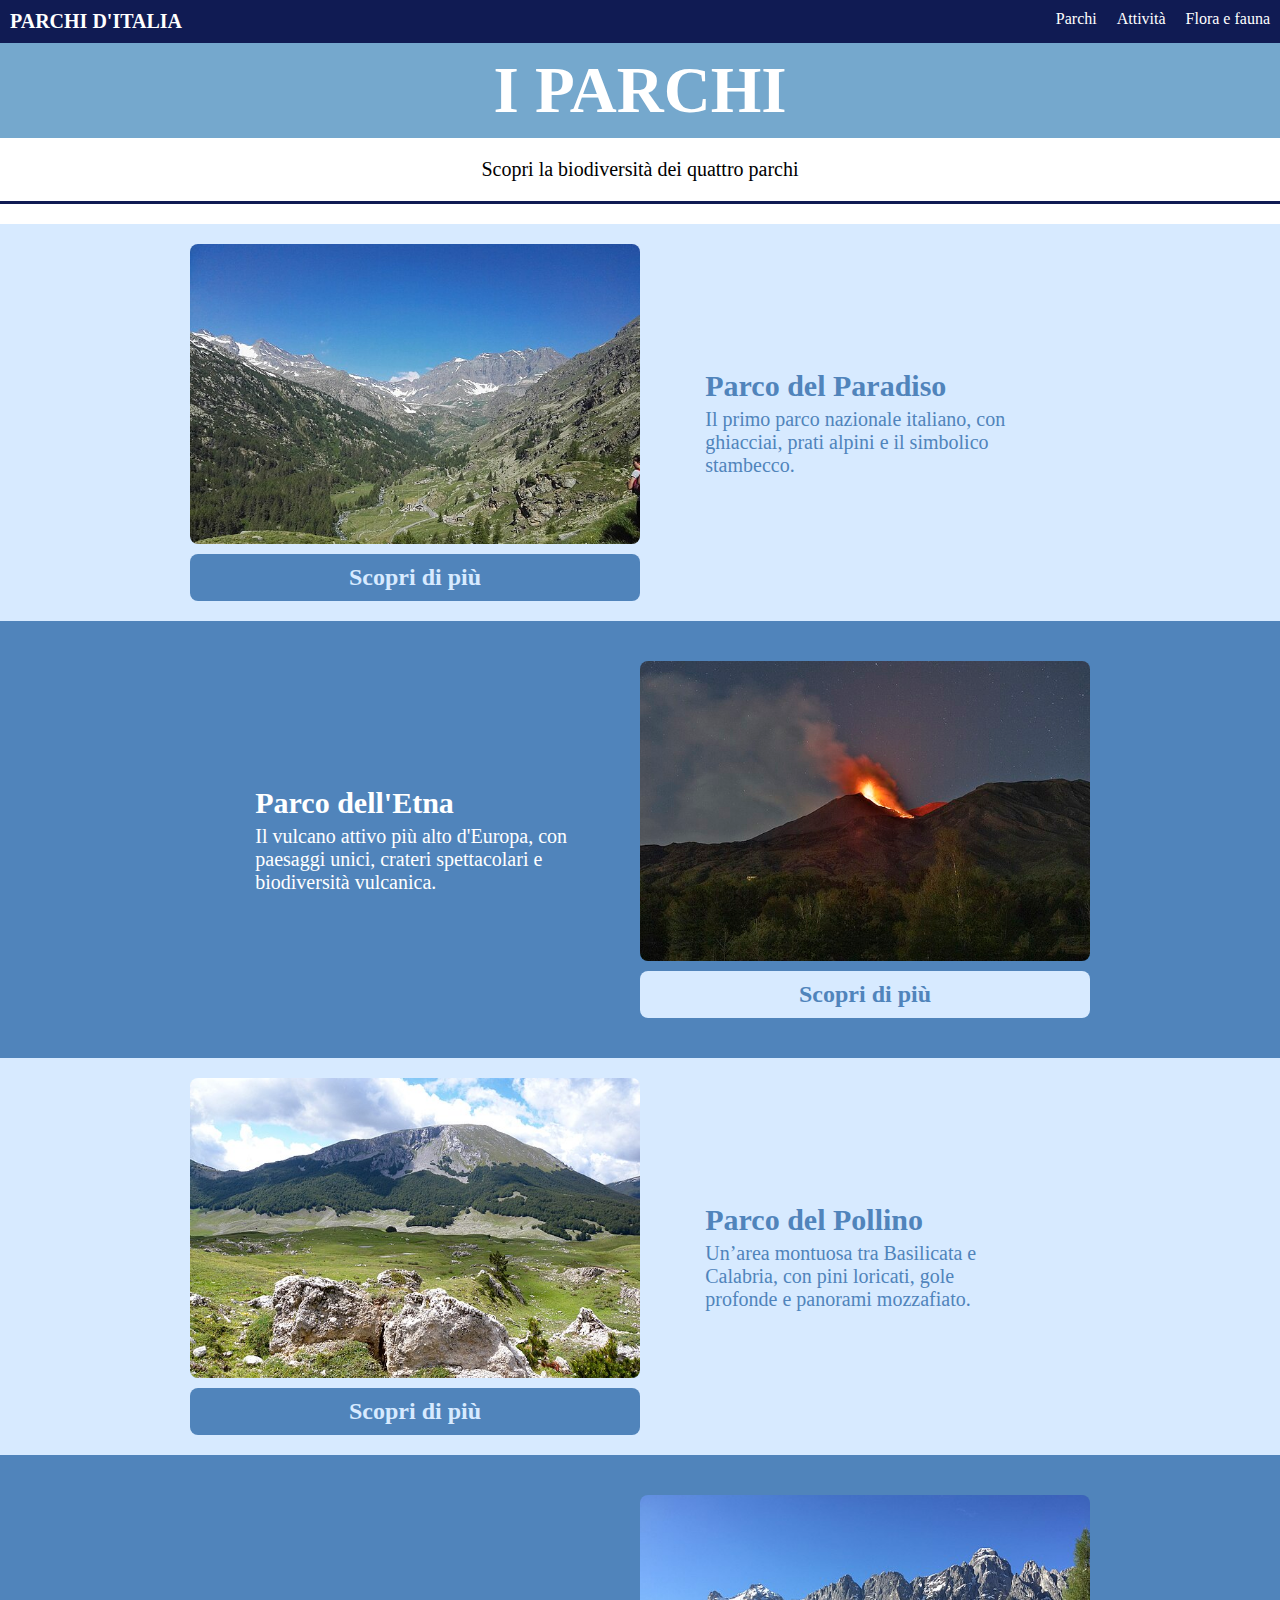
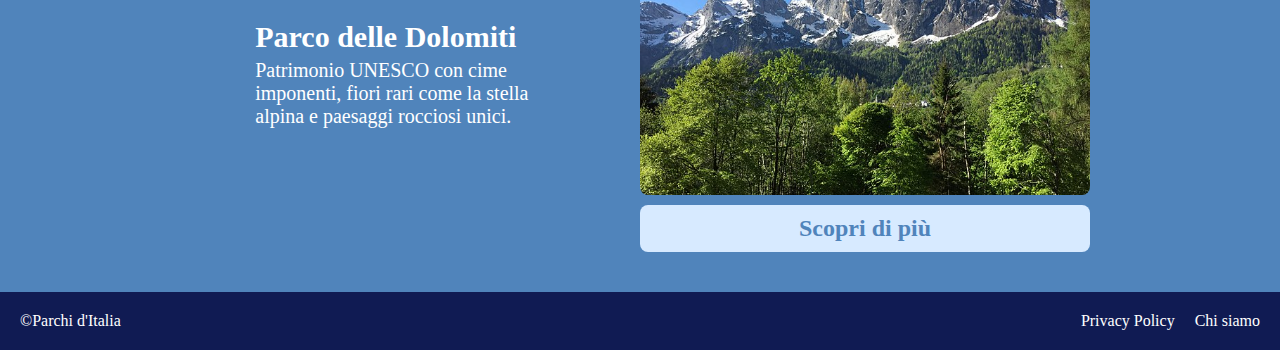
<file: parchi.html>
<!DOCTYPE html>
<html lang="en">
<head>
    <meta charset="UTF-8">
    <meta name="viewport" content="width=device-width, initial-scale=1.0">
    <title>parchi</title>
    <link rel="stylesheet" href="css/style.css">
</head>
<body>
    <header>
        <p> <a href="index.html">Parchi d'Italia</a></p>
    <nav>
        <ul>
            <li><a href="parchi.html">Parchi</a></li>
            <li><a href="attività.html">Attività</a></li>
            <li><a href="fauna.html">Flora e fauna</a></li>
        </ul>
    </nav>
    </header>

    <main>
        <section class="titoloparchi">
            <h1>I parchi</h1>
        </section>

        <section class="scrittaparchi">
            <p>Scopri la biodiversità dei quattro parchi</p>

        </section>
        <div class="bordoparchi"></div>


        <section class="scelteparchi">
            <div class="sceltebluparchi">
    <div class="tastiparchi">
               
                <div class="imgblu">
                   <img src="img/paradiso1.jpg" alt="">
               </div>
                   <h2><a href="paradiso.html">Scopri di più</a></h2>
           </div>
           <div class="introduzioneparco">
            <h3>Parco del Paradiso</h3>
            <p>Il primo parco nazionale italiano, con ghiacciai, prati alpini e il simbolico stambecco.</p>
           </div>
       </div>
        </section>

        <section class="scelteparchi2">
            <div class="sceltebluparchi parchireverse">

                 <div class="parchiblu">
                    
                
                <div class="imgblu">
                    <img src="img/etna1.jpg" alt="">
                </div>  
            <div class="tastiparchi2"><h2> <a href="etna.html">Scopri di più</a></h2></div>

            </div> 
            <div class="introduzioneparco2">
                <h3>Parco dell'Etna</h3>
                <p>Il vulcano attivo più alto d'Europa, con paesaggi unici, crateri spettacolari e biodiversità vulcanica.</p>
               </div>
        </section>

        <section class="scelteparchi">
            <div class="sceltebluparchi">
    <div class="tastiparchi">
               
                <div class="imgblu">
                   <img src="img/pollino1.jpg" alt="">
               </div>
                   <h2><a href="pollino.html">Scopri di più</a></h2>
           </div>
           <div class="introduzioneparco">
            <h3>Parco del Pollino</h3>
            <p>Un’area montuosa tra Basilicata e Calabria, con pini loricati, gole profonde e panorami mozzafiato.</p>
           </div>
       </div>
        </section>

        <section class="scelteparchi2">
            <div class="sceltebluparchi parchireverse">

                 <div class="parchiblu">
                    
                
                <div class="imgblu">
                    <img src="img/dolomiti1.jpg" alt="">
                </div>  
            <div class="tastiparchi2"><h2> <a href="dolomiti.html">Scopri di più</a></h2></div>

            </div> 
            <div class="introduzioneparco2">
                <h3>Parco delle Dolomiti</h3>
                <p>Patrimonio UNESCO con cime imponenti, fiori rari come la stella alpina e paesaggi rocciosi unici.</p>
               </div>
        </section>

    </main>

    <footer>
        <ul>
            <li>©Parchi d'Italia</li>
        </ul>
        <nav>
        <ul>
            <li>Privacy Policy</li>
            <li>Chi siamo</li>
        </ul>
        </nav>
    </footer>
    
</body>
</html>
</file>
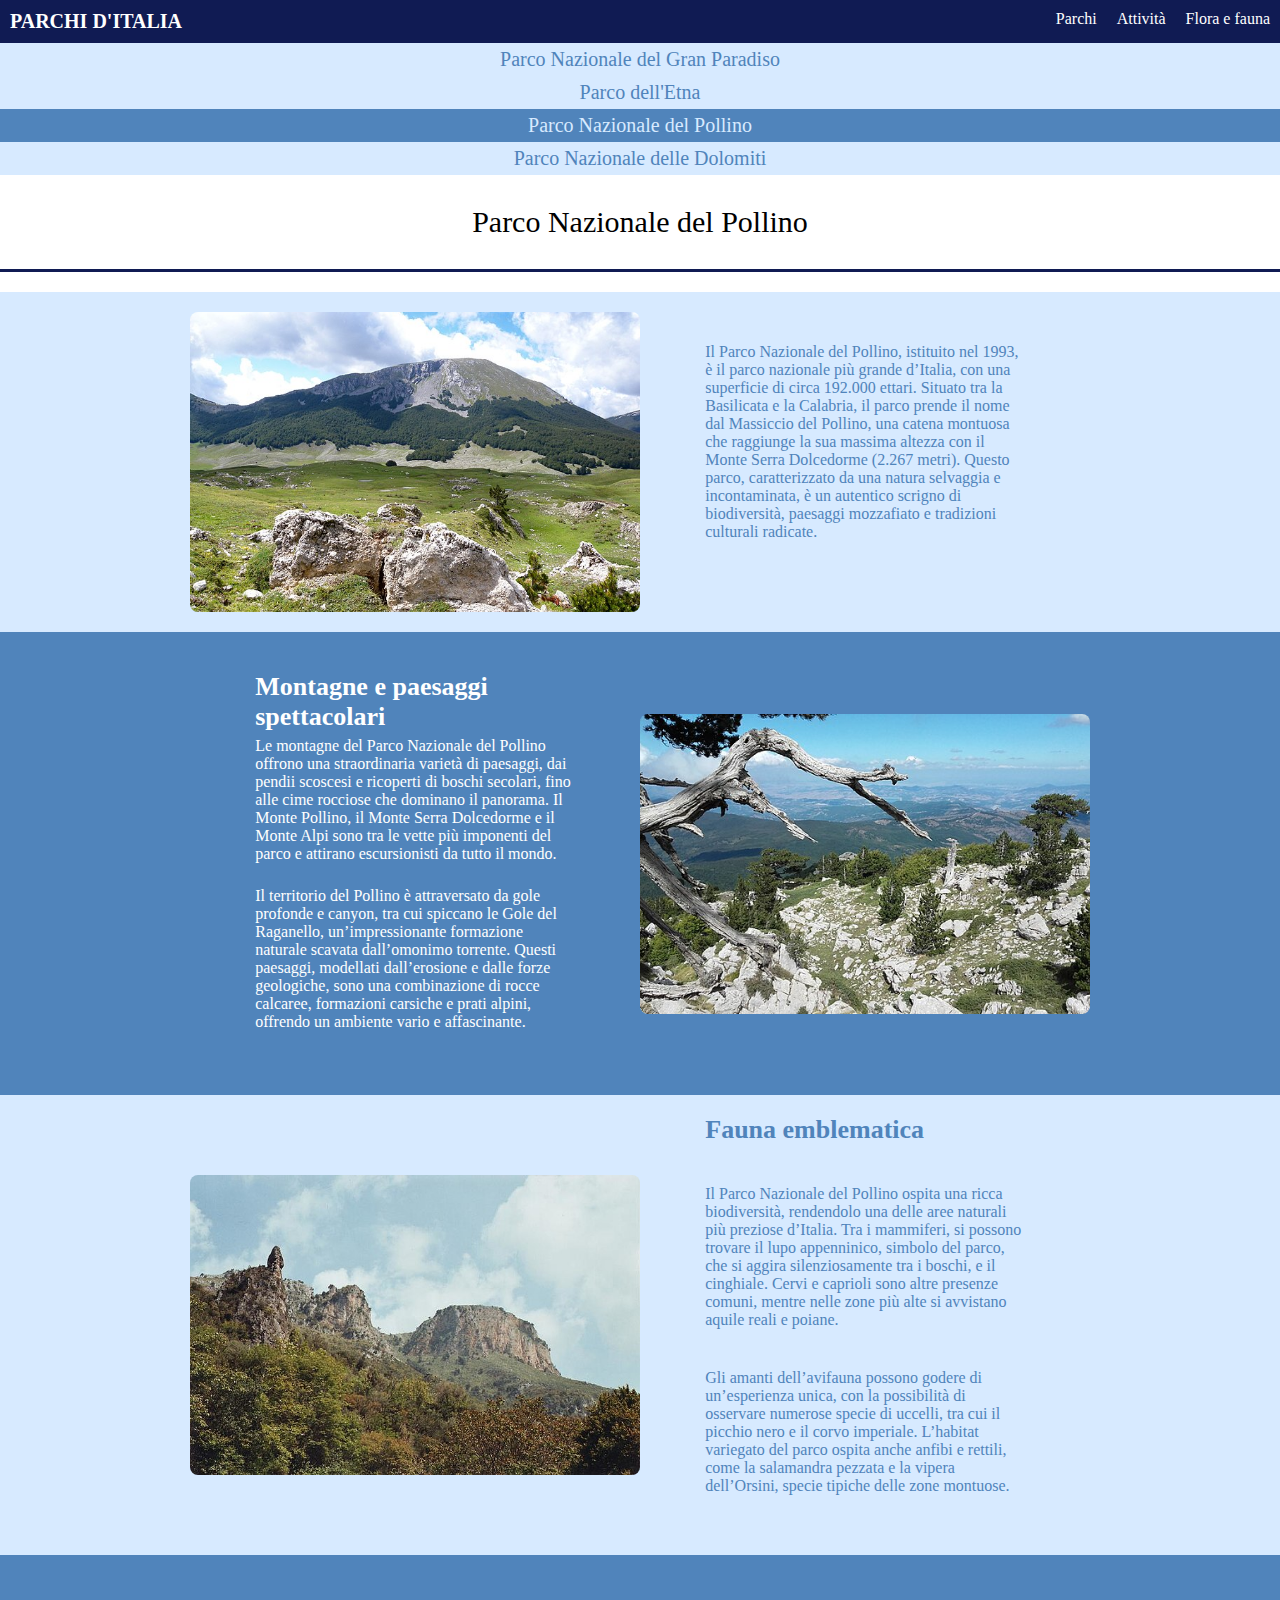
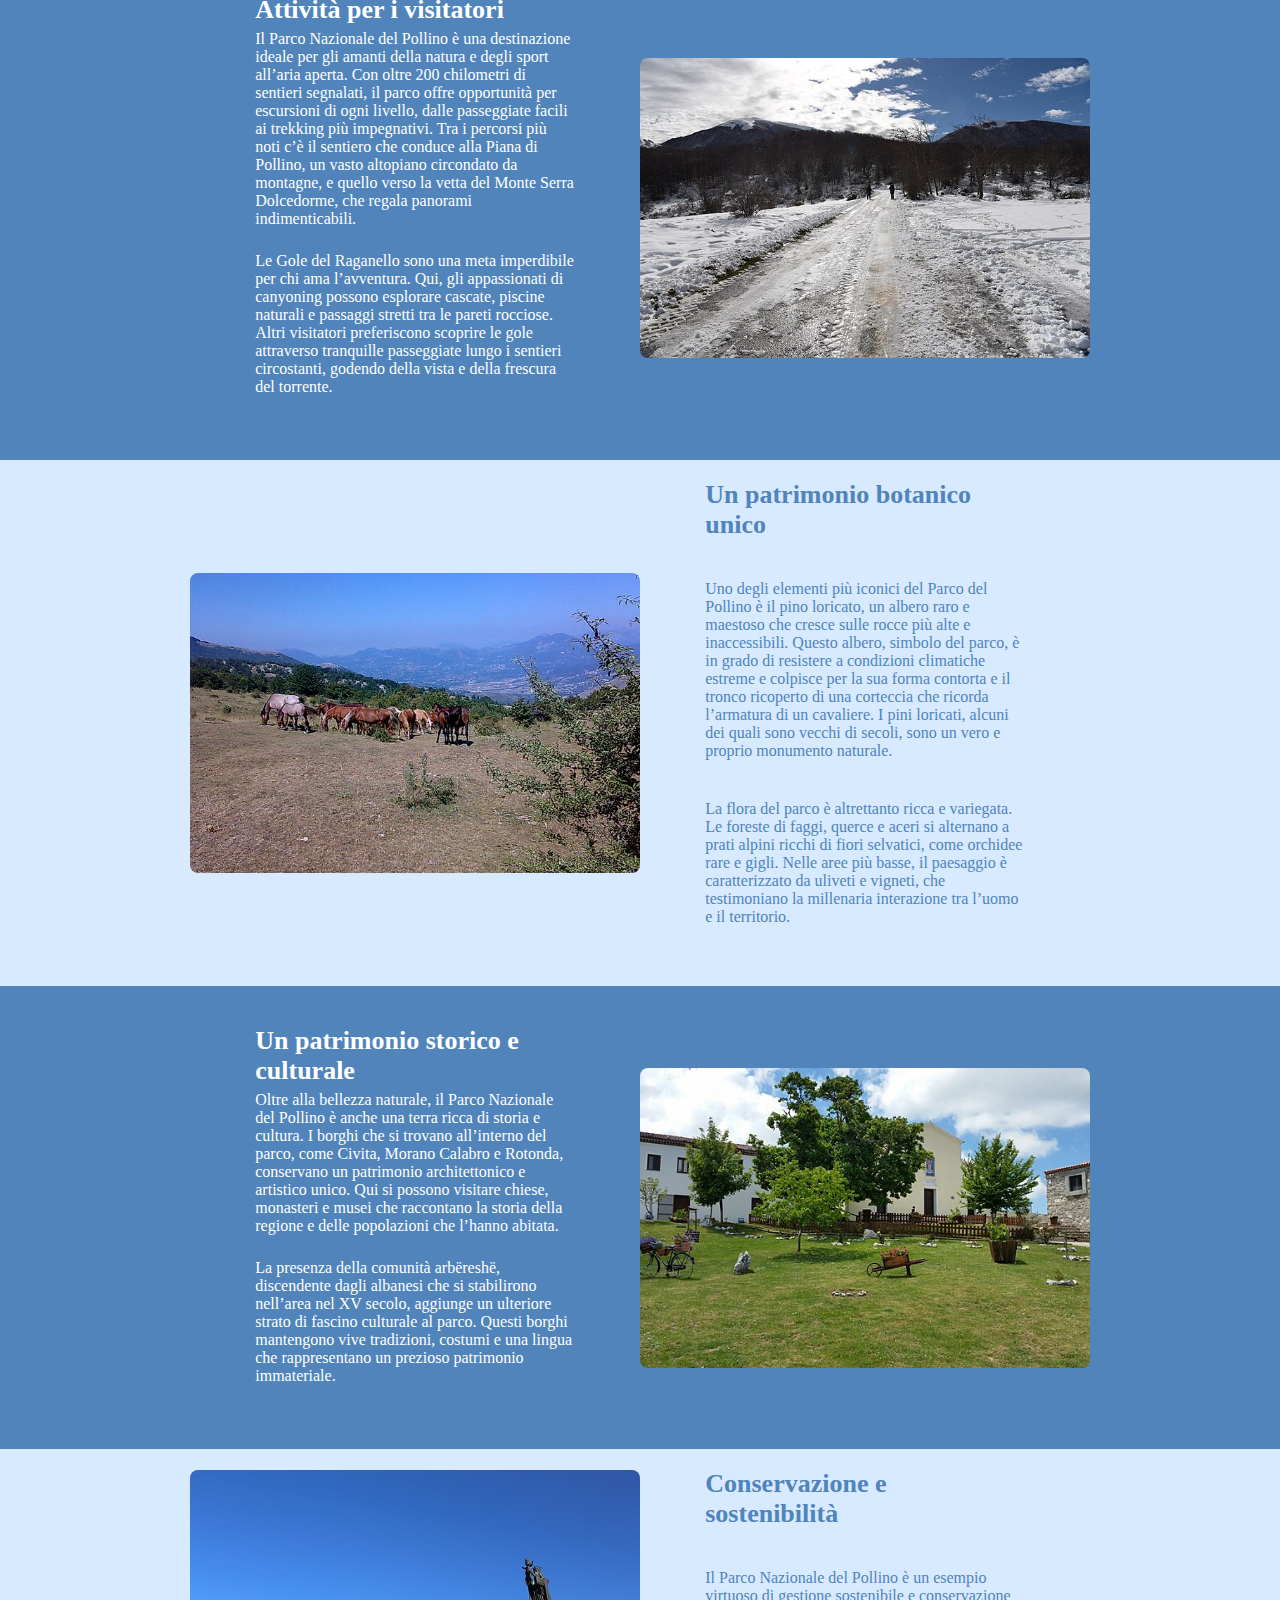
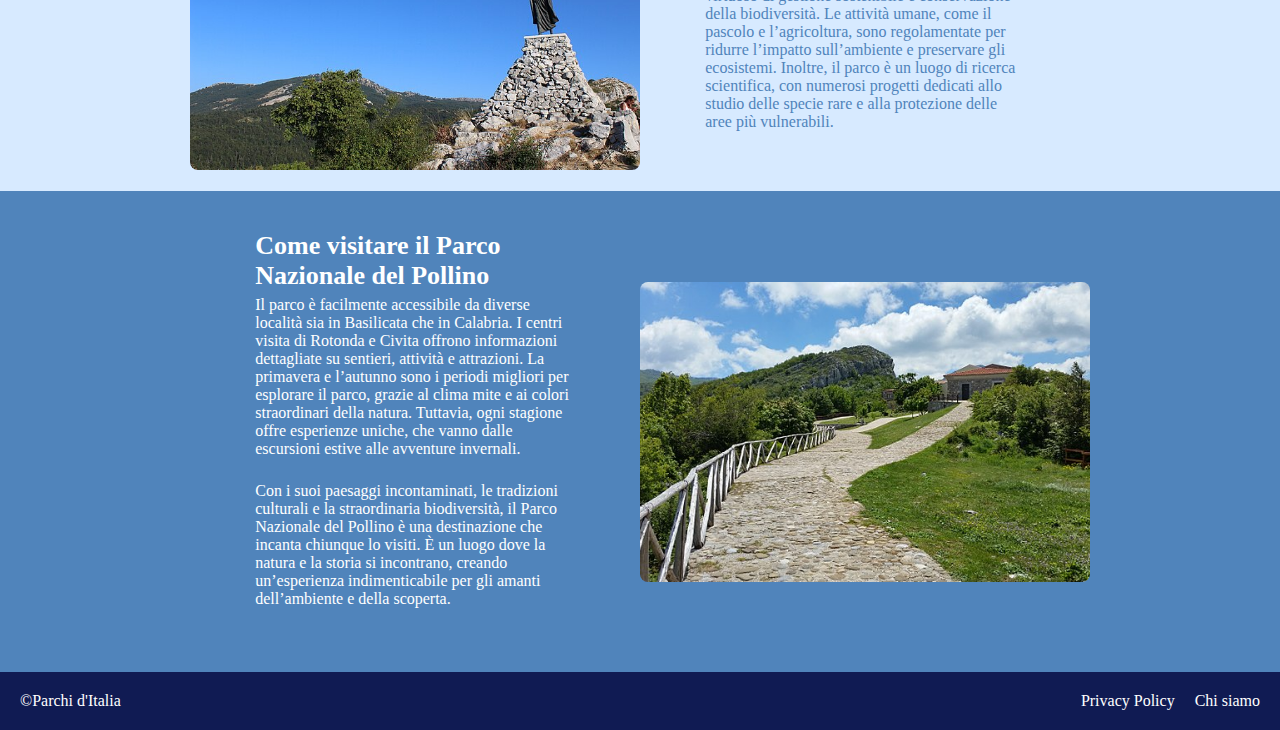
<file: pollino.html>
<!DOCTYPE html>
<html lang="en">
<head>
    <meta charset="UTF-8">
    <meta name="viewport" content="width=device-width, initial-scale=1.0">
    <title>pollino</title>
    <link rel="stylesheet" href="css/style.css">
</head>
<body>
    <header>
        <p> <a href="index.html">Parchi d'Italia</a></p>
    <nav>
        <ul>
            <li><a href="parchi.html">Parchi</a></li>
            <li><a href="attività.html">Attività</a></li>
            <li><a href="fauna.html">Flora e fauna</a></li>
        </ul>
    </nav>
    </header>
    <main>

        <section class="barraparadiso">
            <div class="navigazioneparadiso">
                <a href="paradiso.html">Parco Nazionale del Gran Paradiso</a>
                <a href="etna.html">Parco dell'Etna</a>
                <a href="pollino.html" class="paginacorrente">Parco Nazionale del Pollino</a>
                <a href="dolomiti.html">Parco Nazionale delle Dolomiti</a>
            </div>
        </section>

        <section class="titolopollino">
            <h1>Parco Nazionale del Pollino</h1>
        </section>

        <div class="bordoattività"></div>

        <section class="sceltepollino">
            <div class="scelteblupollino">
    <div class="tastipollino">
               
                <div class="imgblu">
                   <img src="img/pollino1.jpg" alt="">
               </div>
        
           </div>
           <div class="introduzionepollino">
            <p>Il Parco Nazionale del Pollino, istituito nel 1993, è il parco nazionale più grande d’Italia, con una superficie di circa 192.000 ettari. Situato tra la Basilicata e la Calabria, il parco prende il nome dal Massiccio del Pollino, una catena montuosa che raggiunge la sua massima altezza con il Monte Serra Dolcedorme (2.267 metri). Questo parco, caratterizzato da una natura selvaggia e incontaminata, è un autentico scrigno di biodiversità, paesaggi mozzafiato e tradizioni culturali radicate.</p>
           </div>
       </div>
        </section>

        <section class="sceltepollino2">
            <div class="scelteblupollino pollinoreverse">

                 <div class="pollinoblu">
                    
                
                <div class="imgblu">
                    <img src="img/pollino2.jpg" alt="">
                </div>  

            </div> 
            <div class="introduzionepollino2">
                <h3>Montagne e paesaggi spettacolari</h3>
                <p>Le montagne del Parco Nazionale del Pollino offrono una straordinaria varietà di paesaggi, dai pendii scoscesi e ricoperti di boschi secolari, fino alle cime rocciose che dominano il panorama. Il Monte Pollino, il Monte Serra Dolcedorme e il Monte Alpi sono tra le vette più imponenti del parco e attirano escursionisti da tutto il mondo.</p>
                <p>Il territorio del Pollino è attraversato da gole profonde e canyon, tra cui spiccano le Gole del Raganello, un’impressionante formazione naturale scavata dall’omonimo torrente. Questi paesaggi, modellati dall’erosione e dalle forze geologiche, sono una combinazione di rocce calcaree, formazioni carsiche e prati alpini, offrendo un ambiente vario e affascinante.</p>

               </div>
        </section>

        <section class="sceltepollino">
            <div class="scelteblupollino">
    <div class="tastipollino">
               
                <div class="imgblu">
                   <img src="img/pollino3.jpg" alt="">
               </div>
                
           </div>
           <div class="introduzionepollino">
            <h3>Fauna emblematica</h3>
            <p>Il Parco Nazionale del Pollino ospita una ricca biodiversità, rendendolo una delle aree naturali più preziose d’Italia. Tra i mammiferi, si possono trovare il lupo appenninico, simbolo del parco, che si aggira silenziosamente tra i boschi, e il cinghiale. Cervi e caprioli sono altre presenze comuni, mentre nelle zone più alte si avvistano aquile reali e poiane.</p>
            <p>Gli amanti dell’avifauna possono godere di un’esperienza unica, con la possibilità di osservare numerose specie di uccelli, tra cui il picchio nero e il corvo imperiale. L’habitat variegato del parco ospita anche anfibi e rettili, come la salamandra pezzata e la vipera dell’Orsini, specie tipiche delle zone montuose.</p>
           </div>
       </div>
        </section>

        <section class="sceltepollino2">
            <div class="scelteblupollino pollinoreverse">

                 <div class="pollinoblu">
                    
                
                <div class="imgblu">
                    <img src="img/pollino4.jpg" alt="">
                </div>  

            </div> 
            <div class="introduzionepollino2">
                <h3>Attività per i visitatori</h3>
                <p>Il Parco Nazionale del Pollino è una destinazione ideale per gli amanti della natura e degli sport all’aria aperta. Con oltre 200 chilometri di sentieri segnalati, il parco offre opportunità per escursioni di ogni livello, dalle passeggiate facili ai trekking più impegnativi. Tra i percorsi più noti c’è il sentiero che conduce alla Piana di Pollino, un vasto altopiano circondato da montagne, e quello verso la vetta del Monte Serra Dolcedorme, che regala panorami indimenticabili.</p>
                <p>Le Gole del Raganello sono una meta imperdibile per chi ama l’avventura. Qui, gli appassionati di canyoning possono esplorare cascate, piscine naturali e passaggi stretti tra le pareti rocciose. Altri visitatori preferiscono scoprire le gole attraverso tranquille passeggiate lungo i sentieri circostanti, godendo della vista e della frescura del torrente.</p>
               </div>
        </section>

        <section class="sceltepollino">
            <div class="scelteblupollino">
    <div class="tastipollino">
               
                <div class="imgblu">
                   <img src="img/pollino5.jpg" alt="">
               </div>
        
           </div>
           <div class="introduzionepollino">
            <h3>Un patrimonio botanico unico</h3>
            <p>Uno degli elementi più iconici del Parco del Pollino è il pino loricato, un albero raro e maestoso che cresce sulle rocce più alte e inaccessibili. Questo albero, simbolo del parco, è in grado di resistere a condizioni climatiche estreme e colpisce per la sua forma contorta e il tronco ricoperto di una corteccia che ricorda l’armatura di un cavaliere. I pini loricati, alcuni dei quali sono vecchi di secoli, sono un vero e proprio monumento naturale.</p>
            <p>La flora del parco è altrettanto ricca e variegata. Le foreste di faggi, querce e aceri si alternano a prati alpini ricchi di fiori selvatici, come orchidee rare e gigli. Nelle aree più basse, il paesaggio è caratterizzato da uliveti e vigneti, che testimoniano la millenaria interazione tra l’uomo e il territorio.</p>
           </div>
       </div>
        </section>

        <section class="sceltepollino2">
            <div class="scelteblupollino pollinoreverse">

                 <div class="pollinoblu">
                    
                
                <div class="imgblu">
                    <img src="img/pollino6.jpg" alt="">
                </div>  

            </div> 
            <div class="introduzionepollino2">
                <h3>Un patrimonio storico e culturale</h3>
                <p>Oltre alla bellezza naturale, il Parco Nazionale del Pollino è anche una terra ricca di storia e cultura. I borghi che si trovano all’interno del parco, come Civita, Morano Calabro e Rotonda, conservano un patrimonio architettonico e artistico unico. Qui si possono visitare chiese, monasteri e musei che raccontano la storia della regione e delle popolazioni che l’hanno abitata.</p>
                <p>La presenza della comunità arbëreshë, discendente dagli albanesi che si stabilirono nell’area nel XV secolo, aggiunge un ulteriore strato di fascino culturale al parco. Questi borghi mantengono vive tradizioni, costumi e una lingua che rappresentano un prezioso patrimonio immateriale.</p>

               </div>
        </section>

        <section class="sceltepollino">
            <div class="scelteblupollino">
    <div class="tastiparadiso">
               
                <div class="imgblu">
                   <img src="img/pollino7.jpg" alt="">
               </div>
                
           </div>
           <div class="introduzionepollino">
            <h3>Conservazione e sostenibilità</h3>
            <p>Il Parco Nazionale del Pollino è un esempio virtuoso di gestione sostenibile e conservazione della biodiversità. Le attività umane, come il pascolo e l’agricoltura, sono regolamentate per ridurre l’impatto sull’ambiente e preservare gli ecosistemi. Inoltre, il parco è un luogo di ricerca scientifica, con numerosi progetti dedicati allo studio delle specie rare e alla protezione delle aree più vulnerabili.</p>
           </div>
       </div>
        </section>

        <section class="sceltepollino2">
            <div class="scelteblupollino pollinoreverse">

                 <div class="pollinoblu">
                    
                
                <div class="imgblu">
                    <img src="img/pollino8.jpg" alt="">
                </div>  

            </div> 
            <div class="introduzionepollino2">
                <h3>Come visitare il Parco Nazionale del Pollino</h3>
                <p>Il parco è facilmente accessibile da diverse località sia in Basilicata che in Calabria. I centri visita di Rotonda e Civita offrono informazioni dettagliate su sentieri, attività e attrazioni. La primavera e l’autunno sono i periodi migliori per esplorare il parco, grazie al clima mite e ai colori straordinari della natura. Tuttavia, ogni stagione offre esperienze uniche, che vanno dalle escursioni estive alle avventure invernali.</p>
                <p>Con i suoi paesaggi incontaminati, le tradizioni culturali e la straordinaria biodiversità, il Parco Nazionale del Pollino è una destinazione che incanta chiunque lo visiti. È un luogo dove la natura e la storia si incontrano, creando un’esperienza indimenticabile per gli amanti dell’ambiente e della scoperta.</p>
               </div>
        </section>        

    </main>
    <footer>
        <ul>
            <li>©Parchi d'Italia</li>
        </ul>
        <nav>
        <ul>
            <li>Privacy Policy</li>
            <li>Chi siamo</li>
        </ul>
        </nav>
    </footer>
</body>
</html>
</file>
<file: css/style.css>
body {
    margin: 0;
    font-family:'Times New Roman', Times, serif;
    background-color: #ffffff;
}

h1, h2, h3, h4, h5, h6, p, ul, ol {
    margin: 0;
    padding: 0;
}

img {
    max-width: 100%;
    display: block;
}

.contenitore {
    max-width: 1100px;
    margin: 0 auto;
}

/*index*/
header {
    max-width: 100%;
    display: flex;
    background-color: #101b53;
    justify-content: space-between;
    padding: 10px;
}

header nav ul {
    list-style-type: none;
    display: flex;
    gap: 20px;
    text-align: center;
    font-size: 16px;
}

header a {
    color: #ffffff;
    text-decoration: none;
    font-family: 'Times New Roman', Times, serif;
    
}

header p {
    text-transform: uppercase;
    font-size: 20px;
    font-weight: bold;
}

header li:hover {
    color: #ffffff;
    text-decoration: underline;
}

.descrizione img {
    width: 100%;
    height: 300px;
    object-fit: cover;
    object-position: 0 35%;
}

.testodescrizione {
    max-width: 900px;
    margin: auto;
    font-family: 'Times New Roman', Times, serif;
    
}

.testodescrizione h1{
    color: black;
    font-size: 30px;
    padding: 20px;
    text-align: center;
    margin: auto;
    
      
}

.bordodescrizione {
    border-bottom: 3px solid #101b53;
    display: flex;
}

.testodescrizione p {
    width: 65%;
    padding: 20px;
    margin: auto;
    font-size: 20px;
}

section.scelte {
    max-width: 100%;
    margin: auto;
    background-color: #d7eaff;
}

section.scelte2 {
    max-width: 100%;
    margin: auto;
    background-color: #5084bb;
}

div.scelteblu {
    max-width: 900px;
    margin: auto;
    padding: 20px;
    display: flex;
    align-items: center;
    justify-content: space-between;
}

.blureverse {
    flex-direction: row-reverse;
}

.tasti h2 a {
    font-size: 30px;
    color: #d7eaff;
    text-decoration: none;
    background-color: #5084bb;
    padding: 20px;
    text-align: center;
    border-radius: 8px;
    
}

.tasti2 h2 a {
    font-size: 30px;
    color: #5084bb;
    text-decoration: none;
    background-color: #d7eaff;
    padding: 20px;
    text-align: center;
    border-radius: 8px;
}

h2 a:hover {
    color: darkslateblue;

}

.imgblu img {
    border-radius: 8px;
    height: 300px;
    object-fit: cover;
    width: 450px;
}

footer {
    background-color: #101b53;
    color: #ffffff;
    justify-content: space-between;
    margin: auto;
    display: flex;
    padding: 20px;
    font-size: 16px;
}

footer ul {
    list-style-type: none;
    display: flex;
    gap: 20px;

}

@media (max-width: 700px){
    header{
        flex-direction: row;
    }

    nav ul a {
        font-size: 16px;
    }

    div.testodescrizione h1 {
        font-size: 20px;
    }

    div.testodescrizione p {
        font-size: 14px;
    }

    .imgblu img {
        display: flex;
        width: 250px;
        height: 200px;
        object-fit: cover;
    }

    .tasti h2 a {
        font-size: 16px;
    }

    .tasti2 h2 a{
        font-size: 16px;
    }
}

/*parchi*/

body {
    margin: 0;
    font-family:'Times New Roman', Times, serif;
    background-color: #ffffff;
}

h1, h2, h3, h4, h5, h6, p, ul, ol {
    margin: 0;
    padding: 0;
}

img {
    max-width: 100%;
    display: block;
}

.contenitore {
    max-width: 1100px;
    margin: 0 auto;
}

.titoloparchi {
    background-color: #75a8cd;
    max-width: 100%;
    margin: auto;
    display: flex;
}

.titoloparchi h1 {
    font-size: 65px;
    color: #ffffff;
    text-transform: uppercase;
    max-width: 900px;
    margin: auto;
    padding: 10px;
}

.scrittaparchi {
    background-color: #ffffff;
    max-width: 900px;
    margin: auto;
    
}

.scrittaparchi p {
    font-size: 20px;
    padding: 20px;
    text-align: center;
}

div.bordoparchi {
    border-bottom: 3px solid #101b53;
    display: flex;
    margin-bottom: 20px;
}

section.scelteparchi {
    max-width: 100%;
    margin: auto;
    background-color: #d7eaff;
}

section.scelteparchi2 {
    max-width: 100%;
    margin: auto;
    background-color: #5084bb;
}

.sceltebluparchi, .scelteparchi2 {
    max-width: 900px;
    margin: auto;
    padding: 20px;
    display: flex;
    align-items: center;
    

}

.parchireverse {
    flex-direction: row-reverse;
}

.tastiparchi h2 {
    background-color: #5084bb;
    padding: 10px;
    color: #d7eaff;
    text-align: center;
    margin-top: 10px;
    border-radius: 8px;
} 

.tastiparchi h2 a{
    color: #d7eaff;
   text-decoration: none;
}

.tastiparchi h2 a:hover {
    color: darkslateblue;
}

.tastiparchi2 h2 a{
     color: #5084bb;
    text-decoration: none;
}


.introduzioneparco p {
    color: #5084bb;
    width: 71%;
    font-size: 20px;
    margin: auto;
}

.introduzioneparco h3 {
    color: #5084bb;
    font-size: 30px;
    margin: auto;
    margin-bottom: 5px;
    width: 71%;
}

.tastiparchi2 h2 a:hover {
    color: darkslateblue;
}

.tastiparchi2 h2 {
    background-color: #d7eaff;
    padding: 10px;
    color: #5084bb;
    text-align: center;
    margin-top: 10px;
    border-radius: 8px;
    
} 

.introduzioneparco2 h3 {
    color: #ffffff;
    font-size: 30px;
    margin: auto;
    margin-bottom: 5px;
    width: 71%;
    
}

.introduzioneparco2 p {
    color: #ffffff;
    width: 71%;
    font-size: 20px;
    margin: auto;
}

@media (max-width: 700px){
    .titoloparchi h1 {
        font-size: 30px;
    }

    .tastiparchi h2 {
        font-size: 16px;
    }

    .tastiparchi2 h2 {
        font-size: 16px;
    }

    .introduzioneparco2 h3, .introduzioneparco h3 {
        font-size: 20px;
        padding: 5px;
    }

    .introduzioneparco p, .introduzioneparco2 p {
        font-size: 16px;
    }

    .scelteparchi, .scelteparchi2 {
        padding: 5px;
    }
}

/*Attività*/

body {
    margin: 0;
    font-family:'Times New Roman', Times, serif;
    background-color: #ffffff;
}

h1, h2, h3, h4, h5, h6, p, ul, ol {
    margin: 0;
    padding: 0;
}

img {
    max-width: 100%;
    display: block;
}

.contenitore {
    max-width: 1100px;
    margin: 0 auto;
}

.titoloattività {
    background-color: #75a8cd;
    max-width: 100%;
    margin: auto;
    display: flex;
}

.titoloattività h1 {
    font-size: 65px;
    color: #ffffff;
    text-transform: uppercase;
    max-width: 900px;
    margin: auto;
    padding: 10px;
}

.scrittaattività {
    background-color: #ffffff;
    max-width: 900px;
    margin: auto;
    
}

.scrittaattività p {
    font-size: 20px;
    padding: 20px;
    text-align: center;
}

.imgblu img{
    max-width: 500px;
}

div.bordoattività {
    border-bottom: 3px solid #101b53;
    display: flex;
    margin-bottom: 20px;
}

section.scelteattività {
    max-width: 100%;
    margin: auto;
    background-color: #d7eaff;
}

section.scelteattività2 {
    max-width: 100%;
    margin: auto;
    background-color: #5084bb;
}

.sceltebluattività, .scelteattività2 {
    max-width: 900px;
    margin: auto;
    padding: 20px;
    display: flex;
    align-items: center;
    

}

.attivitàreverse {
    flex-direction: row-reverse;
}

.tastiattività h2 {
    background-color: #5084bb;
    padding: 10px;
    color: #d7eaff;
    text-align: center;
    margin-top: 10px;
    border-radius: 8px;
} 

.tastiattività h2 a{
    color: #d7eaff;
   text-decoration: none;
}

.tastiattività h2 a:hover {
    color: darkslateblue;
}

.tastiattività2 h2 a{
     color: #5084bb;
    text-decoration: none;
}


.introduzioneattività p {
    color: #5084bb;
    width: 71%;
    font-size: 20px;
    margin: auto;
}

.introduzioneattività h3 {
    color: #5084bb;
    font-size: 30px;
    margin: auto;
    margin-bottom: 5px;
    width: 71%;
}

.tastiattività2 h2 a:hover {
    color: darkslateblue;
}

.tastiattività2 h2 {
    background-color: #d7eaff;
    padding: 10px;
    color: #5084bb;
    text-align: center;
    margin-top: 10px;
    border-radius: 8px;
    
} 

.introduzioneattività2 h3 {
    color: #ffffff;
    font-size: 30px;
    margin: auto;
    margin-bottom: 5px;
    width: 71%;
    
}

.introduzioneattività2 p {
    color: #ffffff;
    width: 71%;
    font-size: 20px;
    margin: auto;
}

@media (max-width: 700px) {
    .titoloattività h1 {
        font-size: 30px;
    }

    .scrittaattività p {
        font-size: 18px;
    }

    .tastiattività h2, .tastiattività2 h2 {
        font-size: 16px;
    }

    .introduzioneattività p, .introduzioneattività2 p{
        font-size: 16px;
    }

    .introduzioneattività h3, .introduzioneattività2 h3 {
        font-size: 20px;
        margin-top: 15px;
    }

    .sceltebluattività, .scelteattività2 {
        flex-direction: column;
    }
}

/*Flora e fauna*/

body {
    margin: 0;
    font-family:'Times New Roman', Times, serif;
    background-color: #ffffff;
}

h1, h2, h3, h4, h5, h6, p, ul, ol {
    margin: 0;
    padding: 0;
}

img {
    max-width: 100%;
    display: block;
}

.contenitore {
    max-width: 1100px;
    margin: 0 auto;
}

.titolofauna {
    background-color: #75a8cd;
    max-width: 100%;
    margin: auto;
    display: flex;
}

.titolofauna h1 {
    font-size: 65px;
    color: #ffffff;
    text-transform: uppercase;
    max-width: 900px;
    margin: auto;
    padding: 10px;
}

.scrittafauna {
    background-color: #ffffff;
    max-width: 900px;
    margin: auto;
    
}

.scrittafauna p {
    font-size: 20px;
    padding: 20px;
    text-align: center;
}

.imgblu img{
    max-width: 500px;
}

div.bordofauna {
    border-bottom: 3px solid #101b53;
    display: flex;
    margin-bottom: 20px;
}

section.sceltefauna {
    max-width: 100%;
    margin: auto;
    background-color: #d7eaff;
}

section.sceltefauna2 {
    max-width: 100%;
    margin: auto;
    background-color: #5084bb;
}

.scelteblufauna, .sceltefauna2 {
    max-width: 900px;
    margin: auto;
    padding: 20px;
    display: flex;
    align-items: center;
    

}

.faunareverse {
    flex-direction: row-reverse;
}

.tastifauna h2 {
    background-color: #5084bb;
    padding: 10px;
    color: #d7eaff;
    text-align: center;
    margin-top: 10px;
    border-radius: 8px;
} 

.tastifauna h2 a{
    color: #d7eaff;
   text-decoration: none;
}

.tastifauna h2 a:hover {
    color: darkslateblue;
}

.tastifauna2 h2 a{
     color: #5084bb;
    text-decoration: none;
}


.introduzionefauna p {
    color: #5084bb;
    width: 71%;
    font-size: 20px;
    margin: auto;
}

.introduzionefauna h3 {
    color: #5084bb;
    font-size: 30px;
    margin: auto;
    margin-bottom: 5px;
    width: 71%;
}

.tastifauna2 h2 a:hover {
    color: darkslateblue;
}

.tastifauna2 h2 {
    background-color: #d7eaff;
    padding: 10px;
    color: #5084bb;
    text-align: center;
    margin-top: 10px;
    border-radius: 8px;
    
} 

.introduzionefauna2 h3 {
    color: #ffffff;
    font-size: 30px;
    margin: auto;
    margin-bottom: 5px;
    width: 71%;
    
}

.introduzionefauna2 p {
    color: #ffffff;
    width: 71%;
    font-size: 20px;
    margin: auto;
}

@media (max-width: 700px) {
    .titolofauna h1 {
        font-size: 30px;
    }

    .scrittafauna p {
        font-size: 18px;
    }

    .tastifauna h2, .tastifauna2 h2 {
        font-size: 16px;
    }

    .introduzionefauna p, .introduzionefauna2 p{
        font-size: 16px;
    }

    .introduzionefauna h3, .introduzionefauna2 h3 {
        font-size: 20px;
        margin-top: 15px;
    }

    .scelteblufauna, .sceltefauna2 {
        flex-direction: column;
    }
}

/*Paradiso*/
body {
    margin: 0;
    font-family:'Times New Roman', Times, serif;
    background-color: #ffffff;
}

h1, h2, h3, h4, h5, h6, p, ul, ol {
    margin: 0;
    padding: 0;
}

img {
    max-width: 100%;
    display: block;
}

.contenitore {
    max-width: 1100px;
    margin: 0 auto;
}



.navigazioneparadiso{
    flex-direction: column;
    max-width: 100%;
    background-color: #d7eaff;
    display: flex;
   
}

.navigazioneparadiso a:hover {
    background-color: #5084bb;
    color: #d7eaff;
}
.navigazioneparadiso a {
    text-align: center;
    font-size: 20px;
    padding: 5px;
    text-decoration: none;
    color: #5084bb;
     max-width: 100%;
}

.navigazioneparadiso a.paginacorrente {
    background-color: #5084bb;
    color: #d7eaff;
}

.titoloparadiso {
    max-width: 1100px;
    margin: auto;
    padding: 30px;

}

.titoloparadiso h1{
    text-align: center;
    font-size: 30px;
    color: black;
    font-weight: normal;
}

.imgblu img{
    max-width: 500px;
}

div.bordoattività {
    border-bottom: 3px solid #101b53;
    display: flex;
    margin-bottom: 20px;
}


section.scelteparadiso {
    max-width: 100%;
    margin: auto;
    background-color: #d7eaff;
}

section.scelteparadiso2 {
    max-width: 100%;
    margin: auto;
    background-color: #5084bb;
}

.sceltebluparadiso, .scelteparadiso2 {
    max-width: 900px;
    margin: auto;
    padding: 20px;
    display: flex;
    align-items: center;
    

}

.paradisoreverse {
    flex-direction: row-reverse;
}



.introduzioneparadiso p {
    color: #5084bb;
    width: 71%;
    font-size: 16px;
    margin: auto;
    margin-bottom: 2.5rem;
}

.introduzioneparadiso h3 {
    color: #5084bb;
    font-size: 26px;
    margin: auto;
    margin-bottom: 5px;
    width: 71%;
    margin-bottom: 2.5rem;
}


.introduzioneparadiso2 h3 {
    color: #ffffff;
    font-size: 26px;
    margin: auto;
    margin-bottom: 5px;
    width: 71%;
    
}

.introduzioneparadiso2 p {
    color: #ffffff;
    width: 71%;
    font-size: 16px;
    margin: auto;
    margin-bottom: 1.5rem;
}

@media (max-width: 700px) {
    .titoloparadiso h1 {
        font-size: 24px;
    }

    .introduzioneparadiso p  {
        font-size: 12px;
        padding: 5px;
        margin-bottom: 0.5rem;
        width: 85%;
    }

    .introduzioneparadiso2 p {
        font-size: 12px;
        padding: 5px;
        margin-bottom: 0.5rem;
        width: 95%;
    }


    .sceltebluparadiso{
        flex-direction: column;
        padding: 10px;
    
    }

    .introduzioneparadiso h3  {
        font-size: 18px;
        margin-bottom: 1rem;
        width: 85%;
        margin-top: 10px;
    }

    .introduzioneparadiso2 h3 {
        font-size: 18px;
        margin-bottom: 1rem;
        width: 95%;
        margin-top: 10px;
    }

    
}

/*etna*/
body {
    margin: 0;
    font-family:'Times New Roman', Times, serif;
    background-color: #ffffff;
}

h1, h2, h3, h4, h5, h6, p, ul, ol {
    margin: 0;
    padding: 0;
}

img {
    max-width: 100%;
    display: block;
}

div.bordoattività {
    border-bottom: 3px solid #101b53;
    display: flex;
    margin-bottom: 20px;
}

.contenitore {
    max-width: 1100px;
    margin: 0 auto;
}



.navigazioneetna{
    flex-direction: column;
    max-width: 100%;
    background-color: #d7eaff;
    display: flex;
   
}

.navigazioneetna a:hover {
    background-color: #5084bb;
    color: #d7eaff;
}
.navigazioneetna a {
    text-align: center;
    font-size: 20px;
    padding: 5px;
    text-decoration: none;
    color: #5084bb;
     max-width: 100%;
}

.navigazioneetna a.paginacorrente {
    background-color: #5084bb;
    color: #d7eaff;
}

.titoloetna {
    max-width: 1100px;
    margin: auto;
    padding: 30px;
}

.titoloetna h1{
    text-align: center;
    font-size: 30px;
    color: black;
    font-weight: normal;
}

.imgblu img{
    max-width: 500px;
}


section.scelteetna {
    max-width: 100%;
    margin: auto;
    background-color: #d7eaff;
}

section.scelteetna2 {
    max-width: 100%;
    margin: auto;
    background-color: #5084bb;
}

.sceltebluetna, .scelteetna2 {
    max-width: 900px;
    margin: auto;
    padding: 20px;
    display: flex;
    align-items: center;
    

}

.etnareverse {
    flex-direction: row-reverse;
}



.introduzioneetna p {
    color: #5084bb;
    width: 71%;
    font-size: 16px;
    margin: auto;
    margin-bottom: 2.5rem;
}

.introduzioneetna h3 {
    color: #5084bb;
    font-size: 26px;
    margin: auto;
    margin-bottom: 5px;
    width: 71%;
    margin-bottom: 2.5rem;
}


.introduzioneetna2 h3 {
    color: #ffffff;
    font-size: 26px;
    margin: auto;
    margin-bottom: 5px;
    width: 71%;
    
}

.introduzioneetna2 p {
    color: #ffffff;
    width: 71%;
    font-size: 16px;
    margin: auto;
    margin-bottom: 1.5rem;
}

@media (max-width: 700px) {
    .titoloetna h1 {
        font-size: 24px;
    }

    .introduzioneetna p  {
        font-size: 12px;
        padding: 5px;
        margin-bottom: 0.5rem;
        width: 85%;
    }

    .introduzioneetna2 p {
        font-size: 12px;
        padding: 5px;
        margin-bottom: 0.5rem;
        width: 95%;
    }


    .sceltebluetna{
        flex-direction: column;
        padding: 10px;
    
    }

    .introduzioneetna h3  {
        font-size: 18px;
        margin-bottom: 1rem;
        width: 85%;
        margin-top: 10px;
    }

    .introduzioneetna2 h3 {
        font-size: 18px;
        margin-bottom: 1rem;
        width: 95%;
        margin-top: 10px;
    }

    
}

/*pollino*/

body {
    margin: 0;
    font-family:'Times New Roman', Times, serif;
    background-color: #ffffff;
}

h1, h2, h3, h4, h5, h6, p, ul, ol {
    margin: 0;
    padding: 0;
}

img {
    max-width: 100%;
    display: block;
}

.contenitore {
    max-width: 1100px;
    margin: 0 auto;
}



.navigazionepollino{
    flex-direction: column;
    max-width: 100%;
    background-color: #d7eaff;
    display: flex;
   
}

.navigazionepollino a:hover {
    background-color: #5084bb;
    color: #d7eaff;
}
.navigazionepollino a {
    text-align: center;
    font-size: 20px;
    padding: 5px;
    text-decoration: none;
    color: #5084bb;
     max-width: 100%;
}

.navigazionepollino a.paginacorrente {
    background-color: #5084bb;
    color: #d7eaff;
}

.titolopollino {
    max-width: 1100px;
    margin: auto;
    padding: 30px;
}

.titolopollino h1{
    text-align: center;
    font-size: 30px;
    color: black;
    font-weight: normal;
}

.imgblu img{
    max-width: 500px;
}

div.bordoattività {
    border-bottom: 3px solid #101b53;
    display: flex;
    margin-bottom: 20px;
}

section.sceltepollino {
    max-width: 100%;
    margin: auto;
    background-color: #d7eaff;
}

section.sceltepollino2 {
    max-width: 100%;
    margin: auto;
    background-color: #5084bb;
}

.scelteblupollino, .sceltepollino2 {
    max-width: 900px;
    margin: auto;
    padding: 20px;
    display: flex;
    align-items: center;
    

}

.pollinoreverse {
    flex-direction: row-reverse;
}



.introduzionepollino p {
    color: #5084bb;
    width: 71%;
    font-size: 16px;
    margin: auto;
    margin-bottom: 2.5rem;
}

.introduzionepollino h3 {
    color: #5084bb;
    font-size: 26px;
    margin: auto;
    margin-bottom: 5px;
    width: 71%;
    margin-bottom: 2.5rem;
}


.introduzionepollino2 h3 {
    color: #ffffff;
    font-size: 26px;
    margin: auto;
    margin-bottom: 5px;
    width: 71%;
    
}

.introduzionepollino2 p {
    color: #ffffff;
    width: 71%;
    font-size: 16px;
    margin: auto;
    margin-bottom: 1.5rem;
}

@media (max-width: 700px) {
    .titolopollino h1 {
        font-size: 24px;
    }

    .introduzionepollino p  {
        font-size: 12px;
        padding: 5px;
        margin-bottom: 0.5rem;
        width: 85%;
    }

    .introduzionepollino2 p {
        font-size: 12px;
        padding: 5px;
        margin-bottom: 0.5rem;
        width: 95%;
    }


    .scelteblupollino{
        flex-direction: column;
        padding: 10px;
    
    }

    .introduzionepollino h3  {
        font-size: 18px;
        margin-bottom: 1rem;
        width: 85%;
        margin-top: 10px;
    }

    .introduzionepollino2 h3 {
        font-size: 18px;
        margin-bottom: 1rem;
        width: 95%;
        margin-top: 10px;
    }

    
}

/*dolomiti*/

body {
    margin: 0;
    font-family:'Times New Roman', Times, serif;
    background-color: #ffffff;
}

h1, h2, h3, h4, h5, h6, p, ul, ol {
    margin: 0;
    padding: 0;
}

img {
    max-width: 100%;
    display: block;
}

div.bordoattività {
    border-bottom: 3px solid #101b53;
    display: flex;
    margin-bottom: 20px;
}

.contenitore {
    max-width: 1100px;
    margin: 0 auto;
}



.navigazionedolomiti{
    flex-direction: column;
    max-width: 100%;
    background-color: #d7eaff;
    display: flex;
   
}

.navigazionedolomiti a:hover {
    background-color: #5084bb;
    color: #d7eaff;
}
.navigazionedolomiti a {
    text-align: center;
    font-size: 20px;
    padding: 5px;
    text-decoration: none;
    color: #5084bb;
     max-width: 100%;
}

.navigazionedolomiti a.paginacorrente {
    background-color: #5084bb;
    color: #d7eaff;
}

.titolodolomiti {
    max-width: 1100px;
    margin: auto;
    padding: 30px;
}

.titolodolomiti h1{
    text-align: center;
    font-size: 30px;
    color: black;
    font-weight: normal;
}

.imgblu img{
    max-width: 500px;
}


section.sceltedolomiti {
    max-width: 100%;
    margin: auto;
    background-color: #d7eaff;
}

section.sceltedolomiti2 {
    max-width: 100%;
    margin: auto;
    background-color: #5084bb;
}

.sceltebludolomiti, .sceltedolomiti2 {
    max-width: 900px;
    margin: auto;
    padding: 20px;
    display: flex;
    align-items: center;
    

}

.dolomitireverse {
    flex-direction: row-reverse;
}



.introduzionedolomiti p {
    color: #5084bb;
    width: 71%;
    font-size: 16px;
    margin: auto;
    margin-bottom: 2.5rem;
}

.introduzionedolomiti h3 {
    color: #5084bb;
    font-size: 26px;
    margin: auto;
    margin-bottom: 5px;
    width: 71%;
    margin-bottom: 2.5rem;
}


.introduzionedolomiti2 h3 {
    color: #ffffff;
    font-size: 26px;
    margin: auto;
    margin-bottom: 5px;
    width: 71%;
    
}

.introduzionedolomiti2 p {
    color: #ffffff;
    width: 71%;
    font-size: 16px;
    margin: auto;
    margin-bottom: 1.5rem;
}

@media (max-width: 700px) {
    .titolodolomiti h1 {
        font-size: 24px;
    }

    .introduzionedolomiti p  {
        font-size: 12px;
        padding: 5px;
        margin-bottom: 0.5rem;
        width: 85%;
    }

    .introduzionedolomiti2 p {
        font-size: 12px;
        padding: 5px;
        margin-bottom: 0.5rem;
        width: 95%;
    }


    .sceltebludolomiti{
        flex-direction: column;
        padding: 10px;
    
    }

    .introduzionedolomiti h3  {
        font-size: 18px;
        margin-bottom: 1rem;
        width: 85%;
        margin-top: 10px;
    }

    .introduzionedolomiti2 h3 {
        font-size: 18px;
        margin-bottom: 1rem;
        width: 95%;
        margin-top: 10px;
    }

    
}
</file>
